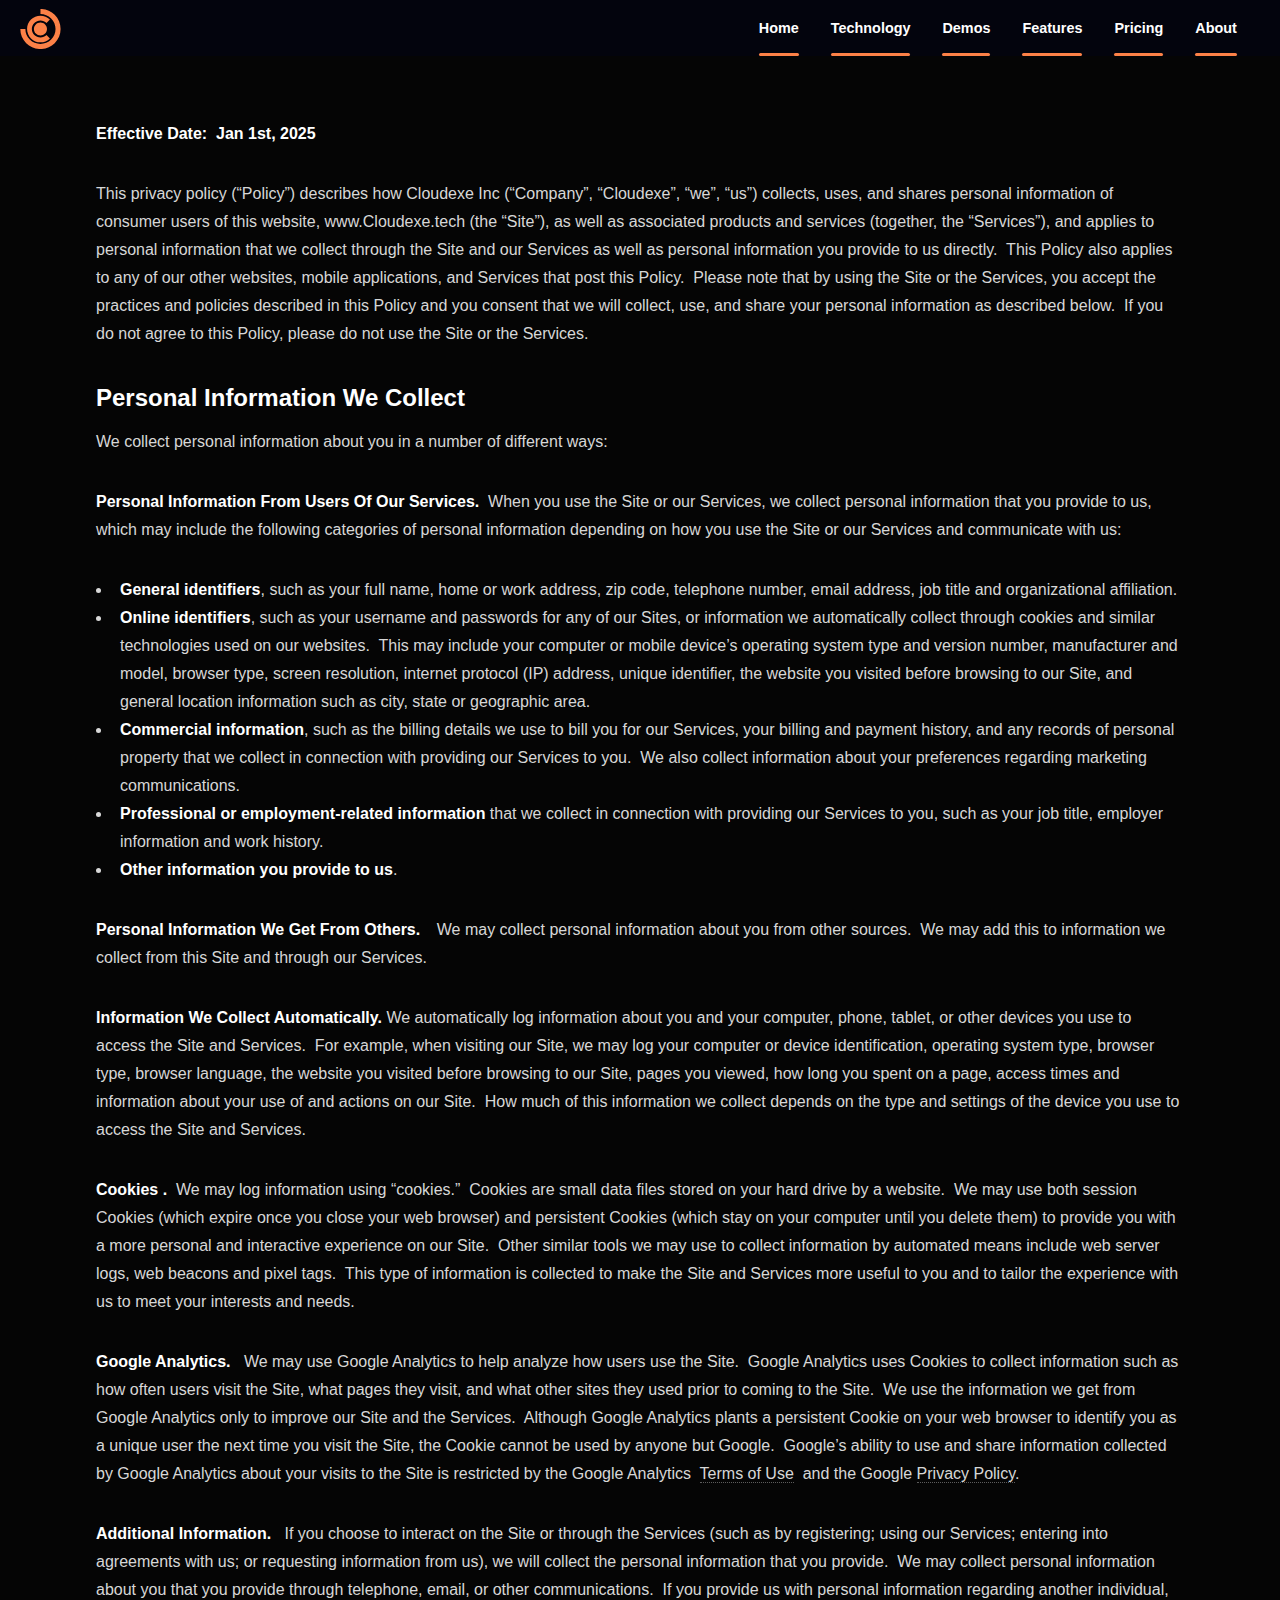
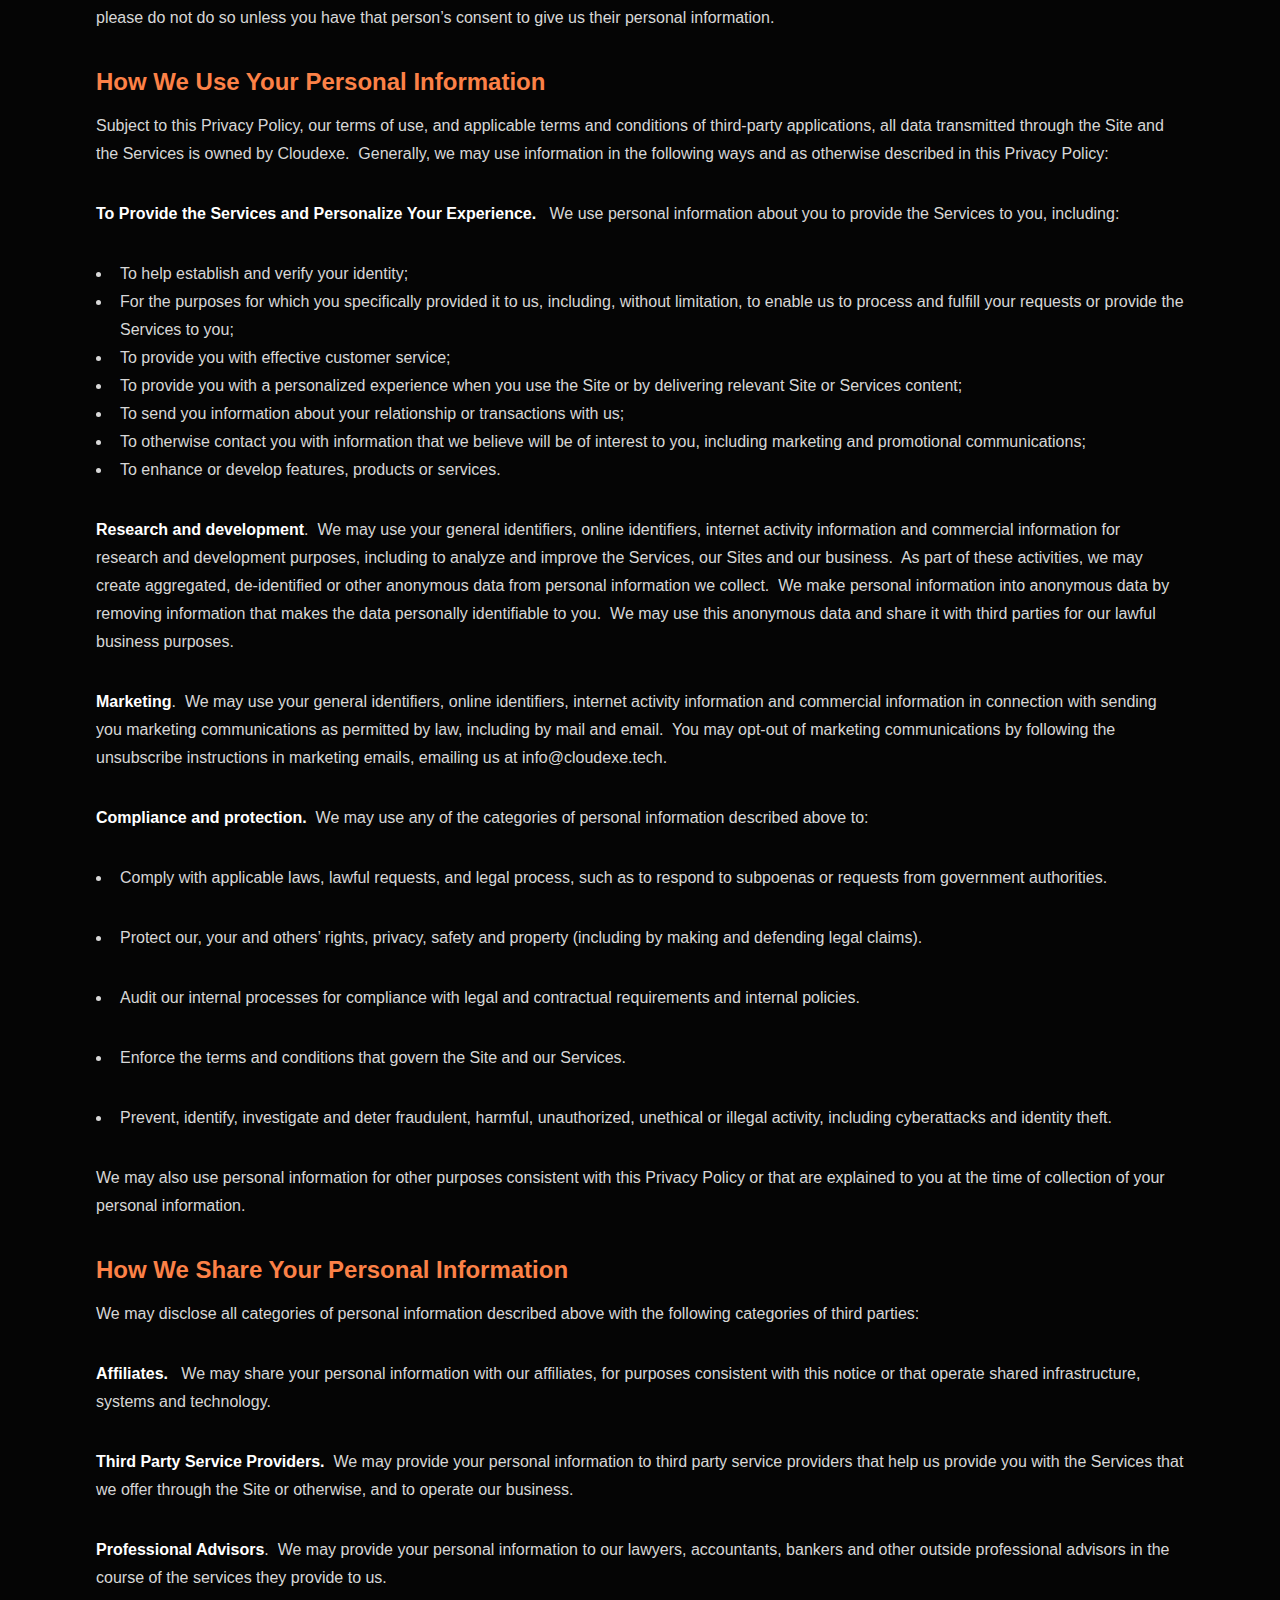
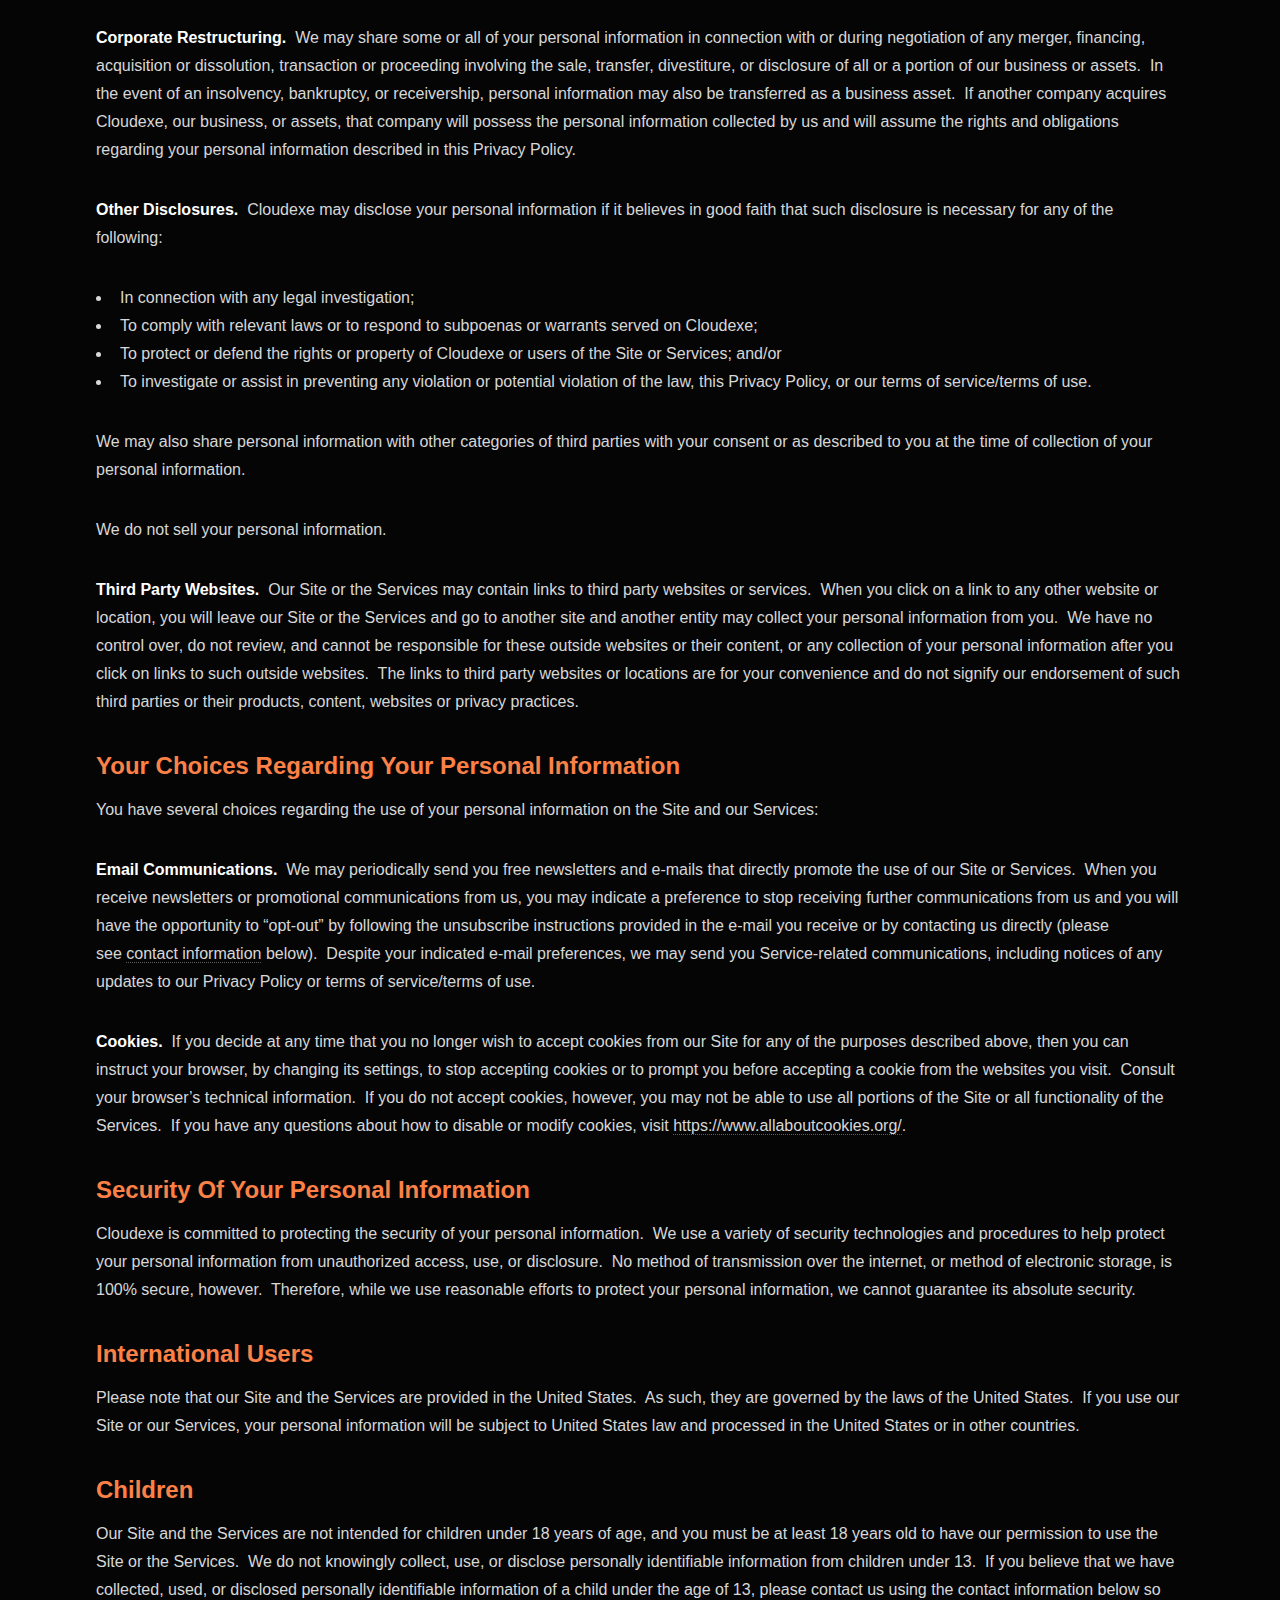
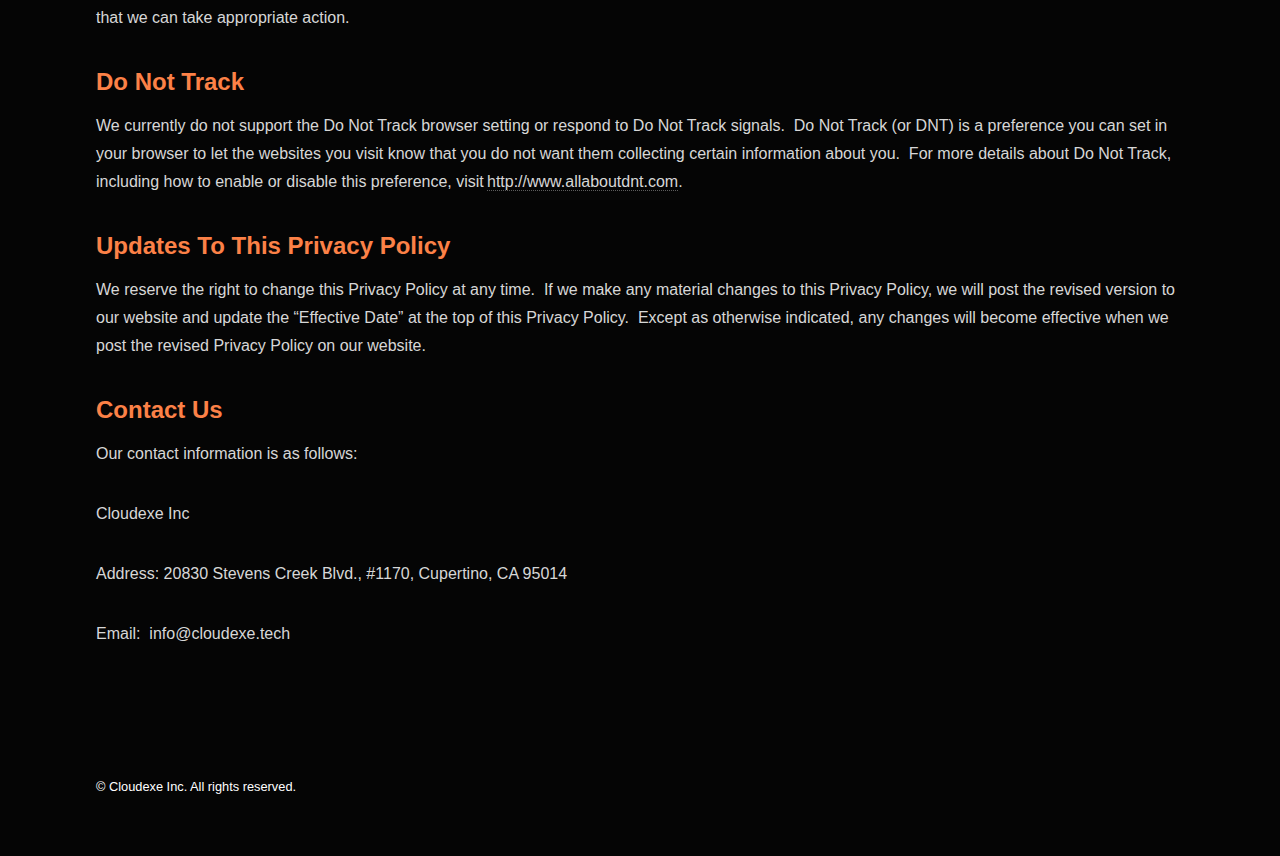
<file: privacy.html>
<!DOCTYPE HTML>
<html>
	<head>
		<title>Cloudexe Privacy Policy</title>
		<link rel="icon" type="image/x-icon" href="/images/logo.ico">
		<meta charset="utf-8" />
		<meta name="viewport" content="width=device-width, initial-scale=1, user-scalable=no" />
		<link rel="stylesheet" href="assets/css/main.css" />
		<noscript><link rel="stylesheet" href="assets/css/noscript.css" /></noscript>
		<link rel="stylesheet" href="https://fonts.googleapis.com/css?family=Roboto">
	</head>
	<body class="is-preload">

		<!-- Sidebar -->
			<section id="sidebar">
				<div class="innerleft" style="width:10%">
					<img class="image left" src="images/Orange_Wordmark.svg" style="height: 40px;margin-top:5px;margin-left:20px" />
				</div>
				<div class="inner" style="width:90%">
					<nav>
						<ul>
							<li><a href="/#intro">Home</a></li>
							<li><a href="/#technology">Technology</a></li>
							<li><a href="/gallery.html">Demos</a></li>
							<li><a href="/#features">Features</a></li>
							<li><a href="/#pricing">Pricing</a></li>
							<li><a href="/#about">About</a></li>
						</ul>
					</nav>
				</div>
			</section>

		<!-- Wrapper -->
			<div id="wrapper">
				<section class="wrapper style1-alt fade-up">
					<div class="inner">
						<p><strong>Effective Date:&nbsp; Jan 1st, 2025</strong></p>
						<p>This privacy policy (“Policy”) describes how Cloudexe Inc (“Company”, “Cloudexe”, “we”, “us”)
						   collects, uses, and shares personal information of consumer users of this website,
						   www.Cloudexe.tech (the “Site”), as well as associated products and services
						   (together, the “Services”), and applies to personal information that we collect
						   through the Site and our Services as well as personal information you provide to us
						   directly.&nbsp; This Policy also applies to any of our other websites, mobile applications,
						   and Services that post this Policy.&nbsp; Please note that by using the Site or the Services,
						   you accept the practices and policies described in this Policy and you consent that we will collect,
						   use, and share your personal information as described below.&nbsp; If you do not
						   agree to this Policy, please do not use the Site or the Services.
						</p>
						<h3><strong>Personal Information We Collect</strong></h3>
						<p>We collect personal information about you in a number of different ways:</p>
						<p><strong>Personal Information From Users Of Our Services.&nbsp;</strong>
						   When you use the Site or our Services, we collect personal information that you provide to us,
						   which may include the following categories of personal information depending on how you use the
						   Site or our Services and communicate with us:
						</p>
						<ul>
						   <li>
							  <strong>General identifiers</strong>,
							  such as your full name, home or work address, zip code, telephone number, email address, job title
							  and organizational affiliation.
						   </li>
						   <li>
							  <strong>Online identifiers</strong>,
							  such as your username and passwords for any of our Sites, or information we automatically collect
							  through cookies and similar technologies used on our websites.&nbsp; This may include your
							  computer or mobile device’s operating system type and version number, manufacturer and model,
							  browser type, screen resolution, internet protocol (IP) address, unique identifier,
							  the website you visited before browsing to our Site, and general location information such as city,
							  state or geographic area.
						   </li>
						   <li>
							  <strong>Commercial information</strong>,
							  such as the billing details we use to bill you for our Services, your billing and payment history,
							  and any records of personal property that we collect in connection with providing our Services
							  to you.&nbsp; We also collect information about your preferences regarding marketing communications.
						   </li>
						   <li>
							  <strong>Professional or employment-related information</strong>&nbsp;that we collect in connection
							  with providing our Services to you, such as your job title, employer information and work history.
						   </li>
						   <li>
							  <strong>Other information you provide to us</strong>.
						   </li>
						</ul>
						<p>
						   <strong>Personal Information We Get From Others.</strong>
						   <strong> &nbsp;</strong>
						   We may collect personal information about you from other sources.&nbsp; We may add this to information
						   we collect from this Site and through our Services.
						</p>
						<p>
						   <strong>Information We Collect Automatically.</strong>
						   We automatically log information about you and your computer, phone, tablet, or other devices you use
						   to access the Site and Services.&nbsp; For example, when visiting our Site, we may log your computer
						   or device identification, operating system type, browser type, browser language, the website you
						   visited before browsing to our Site, pages you viewed, how long you spent on a page, access times
						   and information about your use of and actions on our Site.&nbsp; How much of this information we
						   collect depends on the type and settings of the device you use to access the Site and Services.
						</p>
						<p>
						   <strong>Cookies</strong>
						   <strong>.</strong>&nbsp;
						   We may log information using “cookies.”&nbsp; Cookies are small data files stored on your hard
						   drive by a website.&nbsp; We may use both session Cookies (which expire once you close your
						   web browser) and persistent Cookies (which stay on your computer until you delete them)
						   to provide you with a more personal and interactive experience on our Site.&nbsp;
						   Other similar tools we may use to collect information by automated means include web server logs,
						   web beacons and pixel tags.&nbsp; This type of information is collected to make the Site and
						   Services more useful to you and to tailor the experience with us to meet your interests and needs.
						</p>
						<p>
						   <strong>Google Analytics.&nbsp;&nbsp;</strong>
						   We may use Google Analytics to help analyze how users use the Site.&nbsp; Google Analytics uses
						   Cookies to collect information such as how often users visit the Site, what pages they visit,
						   and what other sites they used prior to coming to the Site.&nbsp; We use the information we get
						   from Google Analytics only to improve our Site and the Services.&nbsp; Although Google Analytics
						   plants a persistent Cookie on your web browser to identify you as a unique user the next time you
						   visit the Site, the Cookie cannot be used by anyone but Google.&nbsp; Google’s ability to use and
						   share information collected by Google Analytics about your visits to the Site is restricted by
						   the Google Analytics&nbsp;
						   <a href="https://marketingplatform.google.com/about/analytics/terms/us/" target="_blank" rel="noreferrer noopener">Terms of Use</a>&nbsp;
						   and the Google&nbsp;<a href="https://policies.google.com/privacy?hl=en-US" target="_blank" rel="noreferrer noopener">Privacy Policy</a>.
						</p>
						<p>
						   <strong>Additional Information.&nbsp;&nbsp;</strong>
						   If you choose to interact on the Site or through the Services (such as by registering; using our Services;
						   entering into agreements with us; or requesting information from us), we will collect the personal information
						   that you provide.&nbsp; We may collect personal information about you that you provide through telephone,
						   email, or other communications.&nbsp; If you provide us with personal information regarding another individual,
						   please do not do so unless you have that person’s consent to give us their personal information.
						</p>
						<h3>How We Use Your Personal Information</h3>
						<p>Subject to this Privacy Policy, our terms of use, and applicable terms and conditions of
						   third-party applications, all data transmitted through the Site and the Services is owned
						   by Cloudexe.&nbsp; Generally, we may use information in the following ways and as otherwise
						   described in this Privacy Policy:
						</p>
						<p><strong>To Provide the Services and Personalize Your Experience.&nbsp;&nbsp;</strong>
						   We use personal information about you to provide the Services to you, including:
						</p>
						<ul>
						   <li>
							  To help establish and verify your identity;
						   </li>
						   <li>
							  For the purposes for which you specifically provided it to us, including, without limitation,
							  to enable us to process and fulfill your requests or provide the Services to you;
						   </li>
						   <li>
							  To provide you with effective customer service;
						   </li>
						   <li>
							  To provide you with a personalized experience when you use the Site or by delivering relevant
							  Site or Services content;
						   </li>
						   <li>
							  To send you information about your relationship or transactions with us;
						   </li>
						   <li>
							  To otherwise contact you with information that we believe will be of interest to you,
							  including marketing and promotional communications;
						   </li>
						   <li>
							  To enhance or develop features, products or services.
						   </li>
						</ul>
						<p>
						   <strong>Research and development</strong>.&nbsp;
						   We may use your general identifiers, online identifiers, internet activity information and
						   commercial information for research and development purposes, including to analyze and improve
						   the Services, our Sites and our business.&nbsp; As part of these activities, we may create
						   aggregated, de-identified or other anonymous data from personal information we collect.&nbsp;
						   We make personal information into anonymous data by removing information that makes
						   the data personally identifiable to you.&nbsp; We may use this anonymous data and share
						   it with third parties for our lawful business purposes.
						</p>
						<p>
						   <strong>Marketing</strong>.&nbsp;
						   We may use your general identifiers, online identifiers, internet activity information
						   and commercial information in connection with sending you marketing communications as permitted
						   by law, including by mail and email.&nbsp; You may opt-out of marketing communications
						   by following the unsubscribe instructions in marketing emails, emailing us at info@cloudexe.tech.
						</p>
						<p>
						   <strong>Compliance and protection.</strong>&nbsp; We may use any of the categories of personal
						   information described above to:
						</p>
						<ul>
						   <li>
							  Comply with applicable laws, lawful requests, and legal process, such as to respond
							  to subpoenas or requests from government authorities.
						   </li>
						</ul>
						<ul>
						   <li>
							  Protect our, your and others’ rights, privacy, safety and property (including by making
							  and defending legal claims).
						   </li>
						</ul>
						<ul>
						   <li>Audit our internal processes for compliance with legal and contractual requirements
							  and internal policies.
						   </li>
						</ul>
						<ul>
						   <li>Enforce the terms and conditions that govern the Site and our Services.</li>
						</ul>
						<ul>
						   <li>Prevent, identify, investigate and deter fraudulent, harmful, unauthorized, unethical or illegal activity, including cyberattacks and identity theft.</li>
						</ul>
						<p>
						   We may also use personal information for other purposes consistent with this Privacy Policy or that are
						   explained to you at the time of collection of your personal information.
						</p>
						<h3>How We Share Your Personal Information</h3>
						<p>
						   We may disclose all categories of personal information described above with the following categories of third parties:
						</p>
						<p>
						   <strong>Affiliates.&nbsp;&nbsp;</strong>
						   We may share your personal information with our affiliates, for purposes consistent with this notice or that operate shared infrastructure, systems and technology.
						</p>
						<p><strong>Third Party Service Providers.&nbsp;&nbsp;</strong>We may provide your personal information to third party service providers that help us provide you with the Services that we offer through the Site or otherwise, and to operate our business.</p>
						<p><strong>Professional Advisors</strong>.&nbsp; We may provide your personal information to our lawyers, accountants, bankers and other outside professional advisors in the course of the services they provide to us.</p>
						<p><strong>Corporate Restructuring.&nbsp;</strong>&nbsp;We may share some or all of your personal information in connection with or during negotiation of any merger, financing, acquisition or dissolution, transaction or proceeding involving the sale, transfer, divestiture, or disclosure of all or a portion of our business or assets.&nbsp; In the event of an insolvency, bankruptcy, or receivership, personal information may also be transferred as a business asset.&nbsp; If another company acquires Cloudexe, our business, or assets, that company will possess the personal information collected by us and will assume the rights and obligations regarding your personal information described in this Privacy Policy.</p>
						<p><strong>Other Disclosures.</strong>&nbsp; Cloudexe may disclose your personal information if it believes in good faith that such disclosure is necessary for any of the following:</p>
						<ul class="wp-block-list">
						   <li>In connection with any legal investigation;</li>
						   <li>To comply with relevant laws or to respond to subpoenas or warrants served on Cloudexe;</li>
						   <li>To protect or defend the rights or property of Cloudexe or users of the Site or Services; and/or</li>
						   <li>To investigate or assist in preventing any violation or potential violation of the law, this Privacy Policy, or our terms of service/terms of use.</li>
						</ul>
						<p>We may also share personal information with other categories of third parties with your consent or as described to you at the time of collection of your personal information.</p>
						<p>We do not sell your personal information.</p>
						<p><strong>Third Party Websites.</strong>&nbsp; Our Site or the Services may contain links to third party websites or services.&nbsp; When you click on a link to any other website or location, you will leave our Site or the Services and go to another site and another entity may collect your personal information from you.&nbsp; We have no control over, do not review, and cannot be responsible for these outside websites or their content, or any collection of your personal information after you click on links to such outside websites.&nbsp; The links to third party websites or locations are for your convenience and do not signify our endorsement of such third parties or their products, content, websites or privacy practices.</p>
						<h3>Your Choices Regarding Your Personal Information</h3>
						<p>You have several choices regarding the use of your personal information on the Site and our Services:</p>
						<p><strong>Email Communications.&nbsp;&nbsp;</strong>We may periodically send you free newsletters and e-mails that directly promote the use of our Site or Services.&nbsp; When you receive newsletters or promotional communications from us, you may indicate a preference to stop receiving further communications from us and you will have the opportunity to “opt-out” by following the unsubscribe instructions provided in the e-mail you receive or by contacting us directly (please see&nbsp;<a href="https://www.Cloudexe.ai/privacy/#contact">contact information</a>&nbsp;below).&nbsp; Despite your indicated e-mail preferences, we may send you Service-related communications, including notices of any updates to our Privacy Policy or terms of service/terms of use.</p>
						<p><strong>Cookies.</strong>&nbsp; If you decide at any time that you no longer wish to accept cookies from our Site for any of the purposes described above, then you can instruct your browser, by changing its settings, to stop accepting cookies or to prompt you before accepting a cookie from the websites you visit.&nbsp; Consult your browser’s technical information.&nbsp; If you do not accept cookies, however, you may not be able to use all portions of the Site or all functionality of the Services.&nbsp; If you have any questions about how to disable or modify cookies, visit&nbsp;<a href="https://www.allaboutcookies.org/" target="_blank" rel="noreferrer noopener">https://www.allaboutcookies.org/</a>.</p>
						<h3>Security Of Your Personal Information</h3>
						<p>Cloudexe is committed to protecting the security of your personal information.&nbsp; We use a variety of security technologies and procedures to help protect your personal information from unauthorized access, use, or disclosure.&nbsp; No method of transmission over the internet, or method of electronic storage, is 100% secure, however.&nbsp; Therefore, while we use reasonable efforts to protect your personal information, we cannot guarantee its absolute security.</p>
						<h3>International Users</h3>
						<p>Please note that our Site and the Services are provided in the United States.&nbsp; As such, they are governed by the laws of the United States.&nbsp; If you use our Site or our Services, your personal information will be subject to United States law and processed in the United States or in other countries.</p>
						<h3>Children</h3>
						<p>Our Site and the Services are not intended for children under 18 years of age, and you must be at least 18 years old to have our permission to use the Site or the Services.&nbsp; We do not knowingly collect, use, or disclose personally identifiable information from children under 13.&nbsp; If you believe that we have collected, used, or disclosed personally identifiable information of a child under the age of 13, please contact us using the contact information below so that we can take appropriate action.</p>
						<h3>Do Not Track</h3>
						<p>We currently do not support the Do Not Track browser setting or respond to Do Not Track signals.&nbsp; Do Not Track (or DNT) is a preference you can set in your browser to let the websites you visit know that you do not want them collecting certain information about you.&nbsp; For more details about Do Not Track, including how to enable or disable this preference, visit <a href="http://www.allaboutdnt.com/" target="_blank" rel="noreferrer noopener">http://www.allaboutdnt.com</a>.</p>
						<h3>Updates To This Privacy Policy</h3>
						<p>We reserve the right to change this Privacy Policy at any time.&nbsp; If we make any material changes to this Privacy Policy, we will post the revised version to our website and update the “Effective Date” at the top of this Privacy Policy.&nbsp; Except as otherwise indicated, any changes will become effective when we post the revised Privacy Policy on our website.</p>
						<h3 id="contact">Contact Us</h3>
						<p>Our contact information is as follows:</p>
						<p>Cloudexe Inc</p>
						<p>Address: 20830 Stevens Creek Blvd., #1170, Cupertino, CA 95014</p>
						<p>Email:&nbsp; info@cloudexe.tech</p>
					 </div>
				</section>
			</div>

		<!-- Footer -->
			<footer id="footer" class="wrapper style1-alt">
				<div class="inner">
					<ul class="menu">
						<li>&copy; Cloudexe Inc. All rights reserved.</li>
					</ul>
				</div>
			</footer>

		<!-- Scripts -->
			<script src="assets/js/jquery.min.js"></script>
			<script src="assets/js/jquery.scrollex.min.js"></script>
			<script src="assets/js/jquery.scrolly.min.js"></script>
			<script src="assets/js/browser.min.js"></script>
			<script src="assets/js/breakpoints.min.js"></script>
			<script src="assets/js/util.js"></script>
			<script src="assets/js/main.js"></script>

	</body>
</html>
</file>
<file: assets/css/noscript.css>
/*
	Hyperspace by HTML5 UP
	html5up.net | @ajlkn
	Free for personal and commercial use under the CCA 3.0 license (html5up.net/license)
*/

/* Spotlights */

	.spotlights > section > .image:before {
		opacity: 0 !important;
	}

	.spotlights > section > .content > .inner {
		-moz-transform: none !important;
		-webkit-transform: none !important;
		-ms-transform: none !important;
		transform: none !important;
		opacity: 1 !important;
	}

/* Wrapper */

	.wrapper > .inner {
		opacity: 1 !important;
		-moz-transform: none !important;
		-webkit-transform: none !important;
		-ms-transform: none !important;
		transform: none !important;
	}

/* Sidebar */

	#sidebar > .inner {
		opacity: 1 !important;
	}

	#sidebar nav > ul > li {
		-moz-transform: none !important;
		-webkit-transform: none !important;
		-ms-transform: none !important;
		transform: none !important;
		opacity: 1 !important;
	}
</file>
<file: assets/css/main.css>
@import url(fontawesome-all.min.css);

/*
	Hyperspace by HTML5 UP
	html5up.net | @ajlkn
	Free for personal and commercial use under the CCA 3.0 license (html5up.net/license)
*/

html, body, div, span, applet, object,
iframe, h1, h2, h3, h4, h5, h6, p, blockquote,
pre, a, abbr, acronym, address, big, cite,
code, del, dfn, em, img, ins, kbd, q, s, samp,
small, strike, strong, sub, sup, tt, var, b,
u, i, center, dl, dt, dd, ol, ul, li, fieldset,
form, label, legend, table, caption, tbody,
tfoot, thead, tr, th, td, article, aside,
canvas, details, embed, figure, figcaption,
footer, header, hgroup, menu, nav, output, ruby,
section, summary, time, mark, audio, video {
	margin: 0;
	padding: 0;
	border: 0;
	font-size: 100%;
	font: inherit;
	vertical-align: baseline;}

	p.largefont {
		font-size: x-large;
	}

article, aside, details, figcaption, figure,
footer, header, hgroup, menu, nav, section {
	display: block;}

body {
	line-height: 1;
}

ol, ul {
	list-style: none;
}

blockquote, q {
	quotes: none;
}

	blockquote:before, blockquote:after, q:before, q:after {
		content: '';
		content: none;
	}

table {
	border-collapse: collapse;
	border-spacing: 0;
}

body {
	-webkit-text-size-adjust: none;
}

mark {
	background-color: transparent;
	color: inherit;
}

input::-moz-focus-inner {
	border: 0;
	padding: 0;
}

input, select, textarea {
	-moz-appearance: none;
	-webkit-appearance: none;
	-ms-appearance: none;
	appearance: none;
}

/* Basic */

	@-ms-viewport {
		width: device-width;
	}

	body {
		-ms-overflow-style: scrollbar;
	}

	@media screen and (max-width: 480px) {

		html, body {
			min-width: 320px;
		}

	}

	html {
		box-sizing: border-box;
	}

	*, *:before, *:after {
		box-sizing: inherit;
	}

	body {
		background: #312450;
	}

		body.is-preload *, body.is-preload *:before, body.is-preload *:after {
			-moz-animation: none !important;
			-webkit-animation: none !important;
			-ms-animation: none !important;
			animation: none !important;
			-moz-transition: none !important;
			-webkit-transition: none !important;
			-ms-transition: none !important;
			transition: none !important;
		}

/* Type */

	body, input, select, textarea {
		color: rgba(255, 255, 255, 0.85);
		font-family: 'Satoshi', Arial, Helvetica, sans-serif;
		font-size: 16.5pt;
		font-weight: normal;
		line-height: 1.75;
	}

		@media screen and (max-width: 5680px) {

			body, input, select, textarea {
				font-size: 13pt;
			}

		}

		@media screen and (max-width: 5680px) {

			body, input, select, textarea {
				font-size: 12pt;
			}

		}

		@media screen and (max-width: 360px) {

			body, input, select, textarea {
				font-size: 11pt;
			}

		}

	a {
		-moz-transition: color 0.2s ease, border-bottom-color 0.2s ease;
		-webkit-transition: color 0.2s ease, border-bottom-color 0.2s ease;
		-ms-transition: color 0.2s ease, border-bottom-color 0.2s ease;
		transition: color 0.2s ease, border-bottom-color 0.2s ease;
		border-bottom: dotted 1px rgba(255, 255, 255, 0.35);
		color: inherit;
		text-decoration: none;
	}

		a:hover {
			border-bottom-color: transparent;
			color: #ffffff;
		}

	strong, b {
		color: #ffffff;
		font-weight: bold;
	}

	em, i {
		font-style: italic;
	}

	p {
		margin: 0 0 2em 0;
	}

	h1, h2, h3, h4, h5, h6 {
		color: #fc8147;
		font-weight: bold;
		line-height: 1.5;
		margin: 0 0 0.5em 0;
		font-family: "Space Grotesk", sans-serif;
		font-optical-sizing: auto;
	}

		h1 a, h2 a, h3 a, h4 a, h5 a, h6 a {
			color: inherit;
			text-decoration: none;
		}

	h1 {
		font-size: 2.75em;
	}
		h1.centered {
			text-align: center;
			font-size: 2.75em;
		}

		h1.major {
			margin: 0 0 1.3em 0;
			position: relative;
			padding-bottom: 0.35em;
		}

			h1.major:after {
				background-image: -moz-linear-gradient(to right, #5e42a6, #b74e91);
				background-image: -webkit-linear-gradient(to right, #5e42a6, #b74e91);
				background-image: -ms-linear-gradient(to right, #5e42a6, #b74e91);
				background-image: linear-gradient(to right, #5e42a6, #b74e91);
				-moz-transition: max-width 0.2s ease;
				-webkit-transition: max-width 0.2s ease;
				-ms-transition: max-width 0.2s ease;
				transition: max-width 0.2s ease;
				border-radius: 0.2em;
				bottom: 0;
				content: '';
				height: 0.05em;
				position: absolute;
				right: 0;
				width: 100%;
			}

	h2 {
		font-size: 1.75em;
	}

	h3 {
		font-size: 1.5em;
	}
		h3.centered {
			text-align: center;
			color:#ffffffe0;
			font-size: 1.5em;
		}


	h4 {
		font-size: 1em;
	}

	h5 {
		font-size: 0.8em;
	}

	h6 {
		font-size: 0.6em;
	}

	@media screen and (max-width: 736px) {

		h1 {
			font-size: 2em;
		}

		h2 {
			font-size: 1.25em;
		}

		h3 {
			font-size: 1em;
		}

		h4 {
			font-size: 0.8em;
		}

		h5 {
			font-size: 0.6em;
		}

		h6 {
			font-size: 0.6em;
		}

	}

	sub {
		font-size: 0.8em;
		position: relative;
		top: 0.5em;
	}

	sup {
		font-size: 0.8em;
		position: relative;
		top: -0.5em;
	}

	blockquote {
		border-left: solid 4px rgba(255, 255, 255, 0.15);
		font-style: italic;
		margin: 0 0 2em 0;
		padding: 0.5em 0 0.5em 2em;
	}

	code {
		background: rgba(255, 255, 255, 0.05);
		border-radius: 0.25em;
		border: solid 1px rgba(255, 255, 255, 0.15);
		font-family: "Courier New", monospace;
		font-size: 0.9em;
		margin: 0 0.25em;
		padding: 0.25em 0.65em;
	}

	pre {
		-webkit-overflow-scrolling: touch;
		font-family: "Courier New", monospace;
		font-size: 0.9em;
		margin: 0 0 2em 0;
	}

		pre code {
			display: block;
			line-height: 1.75em;
			padding: 1em 1.5em;
			overflow-x: auto;
		}

	hr {
		border: 0;
		border-bottom: solid 1px rgba(255, 255, 255, 0.15);
		margin: 2em 0;
	}

		hr.major {
			margin: 3em 0;
		}

	.align-left {
		text-align: left;
	}

	.align-center {
		text-align: center;
	}

	.align-right {
		text-align: right;
	}

/* Row */

	.row {
		display: flex;
		flex-wrap: wrap;
		box-sizing: border-box;
		align-items: stretch;
	}

		.row > * {
			box-sizing: border-box;
		}

		.row.gtr-uniform > * > :last-child {
			margin-bottom: 0;
		}

		.row.aln-left {
			justify-content: flex-start;
		}

		.row.aln-center {
			justify-content: center;
		}

		.row.aln-right {
			justify-content: flex-end;
		}

		.row.aln-top {
			align-items: flex-start;
		}

		.row.aln-middle {
			align-items: center;
		}

		.row.aln-bottom {
			align-items: flex-end;
		}

		.row > .imp {
			order: -1;
		}

		.row > .col-1 {
			width: 8.33333%;
		}

		.row > .off-1 {
			margin-left: 8.33333%;
		}

		.row > .col-2 {
			width: 16.66667%;
		}

		.row > .off-2 {
			margin-left: 16.66667%;
		}

		.row > .col-3 {
			width: 25%;
		}

		.row > .off-3 {
			margin-left: 25%;
		}

		.row > .col-4 {
			width: 33.33333%;
		}

		.row > .off-4 {
			margin-left: 33.33333%;
		}

		.row > .col-5 {
			width: 41.66667%;
		}

		.row > .off-5 {
			margin-left: 41.66667%;
		}

		.row > .col-6 {
			width: 50%;
		}

		.row > .off-6 {
			margin-left: 50%;
		}

		.row > .col-7 {
			width: 58.33333%;
		}

		.row > .off-7 {
			margin-left: 58.33333%;
		}

		.row > .col-8 {
			width: 66.66667%;
		}

		.row > .off-8 {
			margin-left: 66.66667%;
		}

		.row > .col-9 {
			width: 75%;
		}

		.row > .off-9 {
			margin-left: 75%;
		}

		.row > .col-10 {
			width: 83.33333%;
		}

		.row > .off-10 {
			margin-left: 83.33333%;
		}

		.row > .col-11 {
			width: 91.66667%;
		}

		.row > .off-11 {
			margin-left: 91.66667%;
		}

		.row > .col-12 {
			width: 100%;
		}

		.row > .off-12 {
			margin-left: 100%;
		}

		.row.gtr-0 {
			margin-top: 0;
			margin-left: 0em;
		}

			.row.gtr-0 > * {
				padding: 0 0 0 0em;
			}

			.row.gtr-0.gtr-uniform {
				margin-top: 0em;
			}

				.row.gtr-0.gtr-uniform > * {
					padding-top: 0em;
				}

		.row.gtr-25 {
			margin-top: 0;
			margin-left: -0.375em;
		}

			.row.gtr-25 > * {
				padding: 0 0 0 0.375em;
			}

			.row.gtr-25.gtr-uniform {
				margin-top: -0.375em;
			}

				.row.gtr-25.gtr-uniform > * {
					padding-top: 0.375em;
				}

		.row.gtr-50 {
			margin-top: 0;
			margin-left: -0.75em;
		}

			.row.gtr-50 > * {
				padding: 0 0 0 0.75em;
			}

			.row.gtr-50.gtr-uniform {
				margin-top: -0.75em;
			}

				.row.gtr-50.gtr-uniform > * {
					padding-top: 0.75em;
				}

		.row {
			margin-top: 0;
			margin-left: -1.5em;
		}

			.row > * {
				padding: 0 0 0 1.5em;
			}

			.row.gtr-uniform {
				margin-top: -1.5em;
			}

				.row.gtr-uniform > * {
					padding-top: 1.5em;
				}

		.row.gtr-150 {
			margin-top: 0;
			margin-left: -2.25em;
		}

			.row.gtr-150 > * {
				padding: 0 0 0 2.25em;
			}

			.row.gtr-150.gtr-uniform {
				margin-top: -2.25em;
			}

				.row.gtr-150.gtr-uniform > * {
					padding-top: 2.25em;
				}

		.row.gtr-200 {
			margin-top: 0;
			margin-left: -3em;
		}

			.row.gtr-200 > * {
				padding: 0 0 0 3em;
			}

			.row.gtr-200.gtr-uniform {
				margin-top: -3em;
			}

				.row.gtr-200.gtr-uniform > * {
					padding-top: 3em;
				}

		@media screen and (max-width: 1680px) {

			.row {
				display: flex;
				flex-wrap: wrap;
				box-sizing: border-box;
				align-items: stretch;
			}

				.row > * {
					box-sizing: border-box;
				}

				.row.gtr-uniform > * > :last-child {
					margin-bottom: 0;
				}

				.row.aln-left {
					justify-content: flex-start;
				}

				.row.aln-center {
					justify-content: center;
				}

				.row.aln-right {
					justify-content: flex-end;
				}

				.row.aln-top {
					align-items: flex-start;
				}

				.row.aln-middle {
					align-items: center;
				}

				.row.aln-bottom {
					align-items: flex-end;
				}

				.row > .imp-xlarge {
					order: -1;
				}

				.row > .col-1-xlarge {
					width: 8.33333%;
				}

				.row > .off-1-xlarge {
					margin-left: 8.33333%;
				}

				.row > .col-2-xlarge {
					width: 16.66667%;
				}

				.row > .off-2-xlarge {
					margin-left: 16.66667%;
				}

				.row > .col-3-xlarge {
					width: 25%;
				}

				.row > .off-3-xlarge {
					margin-left: 25%;
				}

				.row > .col-4-xlarge {
					width: 33.33333%;
				}

				.row > .off-4-xlarge {
					margin-left: 33.33333%;
				}

				.row > .col-5-xlarge {
					width: 41.66667%;
				}

				.row > .off-5-xlarge {
					margin-left: 41.66667%;
				}

				.row > .col-6-xlarge {
					width: 50%;
				}

				.row > .off-6-xlarge {
					margin-left: 50%;
				}

				.row > .col-7-xlarge {
					width: 58.33333%;
				}

				.row > .off-7-xlarge {
					margin-left: 58.33333%;
				}

				.row > .col-8-xlarge {
					width: 66.66667%;
				}

				.row > .off-8-xlarge {
					margin-left: 66.66667%;
				}

				.row > .col-9-xlarge {
					width: 75%;
				}

				.row > .off-9-xlarge {
					margin-left: 75%;
				}

				.row > .col-10-xlarge {
					width: 83.33333%;
				}

				.row > .off-10-xlarge {
					margin-left: 83.33333%;
				}

				.row > .col-11-xlarge {
					width: 91.66667%;
				}

				.row > .off-11-xlarge {
					margin-left: 91.66667%;
				}

				.row > .col-12-xlarge {
					width: 100%;
				}

				.row > .off-12-xlarge {
					margin-left: 100%;
				}

				.row.gtr-0 {
					margin-top: 0;
					margin-left: 0em;
				}

					.row.gtr-0 > * {
						padding: 0 0 0 0em;
					}

					.row.gtr-0.gtr-uniform {
						margin-top: 0em;
					}

						.row.gtr-0.gtr-uniform > * {
							padding-top: 0em;
						}

				.row.gtr-25 {
					margin-top: 0;
					margin-left: -0.375em;
				}

					.row.gtr-25 > * {
						padding: 0 0 0 0.375em;
					}

					.row.gtr-25.gtr-uniform {
						margin-top: -0.375em;
					}

						.row.gtr-25.gtr-uniform > * {
							padding-top: 0.375em;
						}

				.row.gtr-50 {
					margin-top: 0;
					margin-left: -0.75em;
				}

					.row.gtr-50 > * {
						padding: 0 0 0 0.75em;
					}

					.row.gtr-50.gtr-uniform {
						margin-top: -0.75em;
					}

						.row.gtr-50.gtr-uniform > * {
							padding-top: 0.75em;
						}

				.row {
					margin-top: 0;
					margin-left: -1.5em;
				}

					.row > * {
						padding: 0 0 0 1.5em;
					}

					.row.gtr-uniform {
						margin-top: -1.5em;
					}

						.row.gtr-uniform > * {
							padding-top: 1.5em;
						}

				.row.gtr-150 {
					margin-top: 0;
					margin-left: -2.25em;
				}

					.row.gtr-150 > * {
						padding: 0 0 0 2.25em;
					}

					.row.gtr-150.gtr-uniform {
						margin-top: -2.25em;
					}

						.row.gtr-150.gtr-uniform > * {
							padding-top: 2.25em;
						}

				.row.gtr-200 {
					margin-top: 0;
					margin-left: -3em;
				}

					.row.gtr-200 > * {
						padding: 0 0 0 3em;
					}

					.row.gtr-200.gtr-uniform {
						margin-top: -3em;
					}

						.row.gtr-200.gtr-uniform > * {
							padding-top: 3em;
						}

		}

		@media screen and (max-width: 5680px) {

			.row {
				display: flex;
				flex-wrap: wrap;
				box-sizing: border-box;
				align-items: stretch;
			}

				.row > * {
					box-sizing: border-box;
				}

				.row.gtr-uniform > * > :last-child {
					margin-bottom: 0;
				}

				.row.aln-left {
					justify-content: flex-start;
				}

				.row.aln-center {
					justify-content: center;
				}

				.row.aln-right {
					justify-content: flex-end;
				}

				.row.aln-top {
					align-items: flex-start;
				}

				.row.aln-middle {
					align-items: center;
				}

				.row.aln-bottom {
					align-items: flex-end;
				}

				.row > .imp-large {
					order: -1;
				}

				.row > .col-1-large {
					width: 8.33333%;
				}

				.row > .off-1-large {
					margin-left: 8.33333%;
				}

				.row > .col-2-large {
					width: 16.66667%;
				}

				.row > .off-2-large {
					margin-left: 16.66667%;
				}

				.row > .col-3-large {
					width: 25%;
				}

				.row > .off-3-large {
					margin-left: 25%;
				}

				.row > .col-4-large {
					width: 33.33333%;
				}

				.row > .off-4-large {
					margin-left: 33.33333%;
				}

				.row > .col-5-large {
					width: 41.66667%;
				}

				.row > .off-5-large {
					margin-left: 41.66667%;
				}

				.row > .col-6-large {
					width: 50%;
				}

				.row > .off-6-large {
					margin-left: 50%;
				}

				.row > .col-7-large {
					width: 58.33333%;
				}

				.row > .off-7-large {
					margin-left: 58.33333%;
				}

				.row > .col-8-large {
					width: 66.66667%;
				}

				.row > .off-8-large {
					margin-left: 66.66667%;
				}

				.row > .col-9-large {
					width: 75%;
				}

				.row > .off-9-large {
					margin-left: 75%;
				}

				.row > .col-10-large {
					width: 83.33333%;
				}

				.row > .off-10-large {
					margin-left: 83.33333%;
				}

				.row > .col-11-large {
					width: 91.66667%;
				}

				.row > .off-11-large {
					margin-left: 91.66667%;
				}

				.row > .col-12-large {
					width: 100%;
				}

				.row > .off-12-large {
					margin-left: 100%;
				}

				.row.gtr-0 {
					margin-top: 0;
					margin-left: 0em;
				}

					.row.gtr-0 > * {
						padding: 0 0 0 0em;
					}

					.row.gtr-0.gtr-uniform {
						margin-top: 0em;
					}

						.row.gtr-0.gtr-uniform > * {
							padding-top: 0em;
						}

				.row.gtr-25 {
					margin-top: 0;
					margin-left: -0.375em;
				}

					.row.gtr-25 > * {
						padding: 0 0 0 0.375em;
					}

					.row.gtr-25.gtr-uniform {
						margin-top: -0.375em;
					}

						.row.gtr-25.gtr-uniform > * {
							padding-top: 0.375em;
						}

				.row.gtr-50 {
					margin-top: 0;
					margin-left: -0.75em;
				}

					.row.gtr-50 > * {
						padding: 0 0 0 0.75em;
					}

					.row.gtr-50.gtr-uniform {
						margin-top: -0.75em;
					}

						.row.gtr-50.gtr-uniform > * {
							padding-top: 0.75em;
						}

				.row {
					margin-top: 0;
					margin-left: -1.5em;
				}

					.row > * {
						padding: 0 0 0 1.5em;
					}

					.row.gtr-uniform {
						margin-top: -1.5em;
					}

						.row.gtr-uniform > * {
							padding-top: 1.5em;
						}

				.row.gtr-150 {
					margin-top: 0;
					margin-left: -2.25em;
				}

					.row.gtr-150 > * {
						padding: 0 0 0 2.25em;
					}

					.row.gtr-150.gtr-uniform {
						margin-top: -2.25em;
					}

						.row.gtr-150.gtr-uniform > * {
							padding-top: 2.25em;
						}

				.row.gtr-200 {
					margin-top: 0;
					margin-left: -3em;
				}

					.row.gtr-200 > * {
						padding: 0 0 0 3em;
					}

					.row.gtr-200.gtr-uniform {
						margin-top: -3em;
					}

						.row.gtr-200.gtr-uniform > * {
							padding-top: 3em;
						}

		}

		@media screen and (max-width: 980px) {

			.row {
				display: flex;
				flex-wrap: wrap;
				box-sizing: border-box;
				align-items: stretch;
			}

				.row > * {
					box-sizing: border-box;
				}

				.row.gtr-uniform > * > :last-child {
					margin-bottom: 0;
				}

				.row.aln-left {
					justify-content: flex-start;
				}

				.row.aln-center {
					justify-content: center;
				}

				.row.aln-right {
					justify-content: flex-end;
				}

				.row.aln-top {
					align-items: flex-start;
				}

				.row.aln-middle {
					align-items: center;
				}

				.row.aln-bottom {
					align-items: flex-end;
				}

				.row > .imp-medium {
					order: -1;
				}

				.row > .col-1-medium {
					width: 8.33333%;
				}

				.row > .off-1-medium {
					margin-left: 8.33333%;
				}

				.row > .col-2-medium {
					width: 16.66667%;
				}

				.row > .off-2-medium {
					margin-left: 16.66667%;
				}

				.row > .col-3-medium {
					width: 25%;
				}

				.row > .off-3-medium {
					margin-left: 25%;
				}

				.row > .col-4-medium {
					width: 33.33333%;
				}

				.row > .off-4-medium {
					margin-left: 33.33333%;
				}

				.row > .col-5-medium {
					width: 41.66667%;
				}

				.row > .off-5-medium {
					margin-left: 41.66667%;
				}

				.row > .col-6-medium {
					width: 50%;
				}

				.row > .off-6-medium {
					margin-left: 50%;
				}

				.row > .col-7-medium {
					width: 58.33333%;
				}

				.row > .off-7-medium {
					margin-left: 58.33333%;
				}

				.row > .col-8-medium {
					width: 66.66667%;
				}

				.row > .off-8-medium {
					margin-left: 66.66667%;
				}

				.row > .col-9-medium {
					width: 75%;
				}

				.row > .off-9-medium {
					margin-left: 75%;
				}

				.row > .col-10-medium {
					width: 83.33333%;
				}

				.row > .off-10-medium {
					margin-left: 83.33333%;
				}

				.row > .col-11-medium {
					width: 91.66667%;
				}

				.row > .off-11-medium {
					margin-left: 91.66667%;
				}

				.row > .col-12-medium {
					width: 100%;
				}

				.row > .off-12-medium {
					margin-left: 100%;
				}

				.row.gtr-0 {
					margin-top: 0;
					margin-left: 0em;
				}

					.row.gtr-0 > * {
						padding: 0 0 0 0em;
					}

					.row.gtr-0.gtr-uniform {
						margin-top: 0em;
					}

						.row.gtr-0.gtr-uniform > * {
							padding-top: 0em;
						}

				.row.gtr-25 {
					margin-top: 0;
					margin-left: -0.375em;
				}

					.row.gtr-25 > * {
						padding: 0 0 0 0.375em;
					}

					.row.gtr-25.gtr-uniform {
						margin-top: -0.375em;
					}

						.row.gtr-25.gtr-uniform > * {
							padding-top: 0.375em;
						}

				.row.gtr-50 {
					margin-top: 0;
					margin-left: -0.75em;
				}

					.row.gtr-50 > * {
						padding: 0 0 0 0.75em;
					}

					.row.gtr-50.gtr-uniform {
						margin-top: -0.75em;
					}

						.row.gtr-50.gtr-uniform > * {
							padding-top: 0.75em;
						}

				.row {
					margin-top: 0;
					margin-left: -1.5em;
				}

					.row > * {
						padding: 0 0 0 1.5em;
					}

					.row.gtr-uniform {
						margin-top: -1.5em;
					}

						.row.gtr-uniform > * {
							padding-top: 1.5em;
						}

				.row.gtr-150 {
					margin-top: 0;
					margin-left: -2.25em;
				}

					.row.gtr-150 > * {
						padding: 0 0 0 2.25em;
					}

					.row.gtr-150.gtr-uniform {
						margin-top: -2.25em;
					}

						.row.gtr-150.gtr-uniform > * {
							padding-top: 2.25em;
						}

				.row.gtr-200 {
					margin-top: 0;
					margin-left: -3em;
				}

					.row.gtr-200 > * {
						padding: 0 0 0 3em;
					}

					.row.gtr-200.gtr-uniform {
						margin-top: -3em;
					}

						.row.gtr-200.gtr-uniform > * {
							padding-top: 3em;
						}

		}

		@media screen and (max-width: 736px) {

			.row {
				display: flex;
				flex-wrap: wrap;
				box-sizing: border-box;
				align-items: stretch;
			}

				.row > * {
					box-sizing: border-box;
				}

				.row.gtr-uniform > * > :last-child {
					margin-bottom: 0;
				}

				.row.aln-left {
					justify-content: flex-start;
				}

				.row.aln-center {
					justify-content: center;
				}

				.row.aln-right {
					justify-content: flex-end;
				}

				.row.aln-top {
					align-items: flex-start;
				}

				.row.aln-middle {
					align-items: center;
				}

				.row.aln-bottom {
					align-items: flex-end;
				}

				.row > .imp-small {
					order: -1;
				}

				.row > .col-1-small {
					width: 8.33333%;
				}

				.row > .off-1-small {
					margin-left: 8.33333%;
				}

				.row > .col-2-small {
					width: 16.66667%;
				}

				.row > .off-2-small {
					margin-left: 16.66667%;
				}

				.row > .col-3-small {
					width: 25%;
				}

				.row > .off-3-small {
					margin-left: 25%;
				}

				.row > .col-4-small {
					width: 33.33333%;
				}

				.row > .off-4-small {
					margin-left: 33.33333%;
				}

				.row > .col-5-small {
					width: 41.66667%;
				}

				.row > .off-5-small {
					margin-left: 41.66667%;
				}

				.row > .col-6-small {
					width: 50%;
				}

				.row > .off-6-small {
					margin-left: 50%;
				}

				.row > .col-7-small {
					width: 58.33333%;
				}

				.row > .off-7-small {
					margin-left: 58.33333%;
				}

				.row > .col-8-small {
					width: 66.66667%;
				}

				.row > .off-8-small {
					margin-left: 66.66667%;
				}

				.row > .col-9-small {
					width: 75%;
				}

				.row > .off-9-small {
					margin-left: 75%;
				}

				.row > .col-10-small {
					width: 83.33333%;
				}

				.row > .off-10-small {
					margin-left: 83.33333%;
				}

				.row > .col-11-small {
					width: 91.66667%;
				}

				.row > .off-11-small {
					margin-left: 91.66667%;
				}

				.row > .col-12-small {
					width: 100%;
				}

				.row > .off-12-small {
					margin-left: 100%;
				}

				.row.gtr-0 {
					margin-top: 0;
					margin-left: 0em;
				}

					.row.gtr-0 > * {
						padding: 0 0 0 0em;
					}

					.row.gtr-0.gtr-uniform {
						margin-top: 0em;
					}

						.row.gtr-0.gtr-uniform > * {
							padding-top: 0em;
						}

				.row.gtr-25 {
					margin-top: 0;
					margin-left: -0.375em;
				}

					.row.gtr-25 > * {
						padding: 0 0 0 0.375em;
					}

					.row.gtr-25.gtr-uniform {
						margin-top: -0.375em;
					}

						.row.gtr-25.gtr-uniform > * {
							padding-top: 0.375em;
						}

				.row.gtr-50 {
					margin-top: 0;
					margin-left: -0.75em;
				}

					.row.gtr-50 > * {
						padding: 0 0 0 0.75em;
					}

					.row.gtr-50.gtr-uniform {
						margin-top: -0.75em;
					}

						.row.gtr-50.gtr-uniform > * {
							padding-top: 0.75em;
						}

				.row {
					margin-top: 0;
					margin-left: -1.5em;
				}

					.row > * {
						padding: 0 0 0 1.5em;
					}

					.row.gtr-uniform {
						margin-top: -1.5em;
					}

						.row.gtr-uniform > * {
							padding-top: 1.5em;
						}

				.row.gtr-150 {
					margin-top: 0;
					margin-left: -2.25em;
				}

					.row.gtr-150 > * {
						padding: 0 0 0 2.25em;
					}

					.row.gtr-150.gtr-uniform {
						margin-top: -2.25em;
					}

						.row.gtr-150.gtr-uniform > * {
							padding-top: 2.25em;
						}

				.row.gtr-200 {
					margin-top: 0;
					margin-left: -3em;
				}

					.row.gtr-200 > * {
						padding: 0 0 0 3em;
					}

					.row.gtr-200.gtr-uniform {
						margin-top: -3em;
					}

						.row.gtr-200.gtr-uniform > * {
							padding-top: 3em;
						}

		}

		@media screen and (max-width: 480px) {

			.row {
				display: flex;
				flex-wrap: wrap;
				box-sizing: border-box;
				align-items: stretch;
			}

				.row > * {
					box-sizing: border-box;
				}

				.row.gtr-uniform > * > :last-child {
					margin-bottom: 0;
				}

				.row.aln-left {
					justify-content: flex-start;
				}

				.row.aln-center {
					justify-content: center;
				}

				.row.aln-right {
					justify-content: flex-end;
				}

				.row.aln-top {
					align-items: flex-start;
				}

				.row.aln-middle {
					align-items: center;
				}

				.row.aln-bottom {
					align-items: flex-end;
				}

				.row > .imp-xsmall {
					order: -1;
				}

				.row > .col-1-xsmall {
					width: 8.33333%;
				}

				.row > .off-1-xsmall {
					margin-left: 8.33333%;
				}

				.row > .col-2-xsmall {
					width: 16.66667%;
				}

				.row > .off-2-xsmall {
					margin-left: 16.66667%;
				}

				.row > .col-3-xsmall {
					width: 25%;
				}

				.row > .off-3-xsmall {
					margin-left: 25%;
				}

				.row > .col-4-xsmall {
					width: 33.33333%;
				}

				.row > .off-4-xsmall {
					margin-left: 33.33333%;
				}

				.row > .col-5-xsmall {
					width: 41.66667%;
				}

				.row > .off-5-xsmall {
					margin-left: 41.66667%;
				}

				.row > .col-6-xsmall {
					width: 50%;
				}

				.row > .off-6-xsmall {
					margin-left: 50%;
				}

				.row > .col-7-xsmall {
					width: 58.33333%;
				}

				.row > .off-7-xsmall {
					margin-left: 58.33333%;
				}

				.row > .col-8-xsmall {
					width: 66.66667%;
				}

				.row > .off-8-xsmall {
					margin-left: 66.66667%;
				}

				.row > .col-9-xsmall {
					width: 75%;
				}

				.row > .off-9-xsmall {
					margin-left: 75%;
				}

				.row > .col-10-xsmall {
					width: 83.33333%;
				}

				.row > .off-10-xsmall {
					margin-left: 83.33333%;
				}

				.row > .col-11-xsmall {
					width: 91.66667%;
				}

				.row > .off-11-xsmall {
					margin-left: 91.66667%;
				}

				.row > .col-12-xsmall {
					width: 100%;
				}

				.row > .off-12-xsmall {
					margin-left: 100%;
				}

				.row.gtr-0 {
					margin-top: 0;
					margin-left: 0em;
				}

					.row.gtr-0 > * {
						padding: 0 0 0 0em;
					}

					.row.gtr-0.gtr-uniform {
						margin-top: 0em;
					}

						.row.gtr-0.gtr-uniform > * {
							padding-top: 0em;
						}

				.row.gtr-25 {
					margin-top: 0;
					margin-left: -0.375em;
				}

					.row.gtr-25 > * {
						padding: 0 0 0 0.375em;
					}

					.row.gtr-25.gtr-uniform {
						margin-top: -0.375em;
					}

						.row.gtr-25.gtr-uniform > * {
							padding-top: 0.375em;
						}

				.row.gtr-50 {
					margin-top: 0;
					margin-left: -0.75em;
				}

					.row.gtr-50 > * {
						padding: 0 0 0 0.75em;
					}

					.row.gtr-50.gtr-uniform {
						margin-top: -0.75em;
					}

						.row.gtr-50.gtr-uniform > * {
							padding-top: 0.75em;
						}

				.row {
					margin-top: 0;
					margin-left: -1.5em;
				}

					.row > * {
						padding: 0 0 0 1.5em;
					}

					.row.gtr-uniform {
						margin-top: -1.5em;
					}

						.row.gtr-uniform > * {
							padding-top: 1.5em;
						}

				.row.gtr-150 {
					margin-top: 0;
					margin-left: -2.25em;
				}

					.row.gtr-150 > * {
						padding: 0 0 0 2.25em;
					}

					.row.gtr-150.gtr-uniform {
						margin-top: -2.25em;
					}

						.row.gtr-150.gtr-uniform > * {
							padding-top: 2.25em;
						}

				.row.gtr-200 {
					margin-top: 0;
					margin-left: -3em;
				}

					.row.gtr-200 > * {
						padding: 0 0 0 3em;
					}

					.row.gtr-200.gtr-uniform {
						margin-top: -3em;
					}

						.row.gtr-200.gtr-uniform > * {
							padding-top: 3em;
						}

		}

/* Box */

	.box {
		border-radius: 0.25em;
		border: solid 1px rgba(255, 255, 255, 0.15);
		margin-bottom: 2em;
		padding: 1.5em;
	}

		.box > :last-child,
		.box > :last-child > :last-child,
		.box > :last-child > :last-child > :last-child {
			margin-bottom: 0;
		}

		.box.alt {
			border: 0;
			border-radius: 0;
			padding: 0;
		}

/* Button */

	input[type="submit"],
	input[type="reset"],
	input[type="button"],
	button,
	.button {
		-moz-appearance: none;
		-webkit-appearance: none;
		-ms-appearance: none;
		appearance: none;
		-moz-transition: border-color 0.2s ease;
		-webkit-transition: border-color 0.2s ease;
		-ms-transition: border-color 0.2s ease;
		transition: border-color 0.2s ease;
		background-color:#fc8147;
		border: solid 1px !important;
		border-color: rgba(255, 255, 255, 0.15) !important;
		border-radius: 3em;
		color: #ffffff !important;
		cursor: pointer;
		display: inline-block;
		font-size: 0.8em;
		font-weight: bold;
		height: calc(3.75em + 2px);
		line-height: 3.75em;
		outline: 0;
		padding: 0 3.75em;
		position: relative;
		text-align: center;
		text-decoration: none;
		white-space: nowrap;
	}

		input[type="submit"]:after,
		input[type="reset"]:after,
		input[type="button"]:after,
		button:after,
		.button:after {
			-moz-transform: scale(0.25);
			-webkit-transform: scale(0.25);
			-ms-transform: scale(0.25);
			transform: scale(0.25);
			pointer-events: none;
			-moz-transition: opacity 0.2s ease, -moz-transform 0.2s ease;
			-webkit-transition: opacity 0.2s ease, -webkit-transform 0.2s ease;
			-ms-transition: opacity 0.2s ease, -ms-transform 0.2s ease;
			transition: opacity 0.2s ease, transform 0.2s ease;
			background: #ffffff;
			border-radius: 3em;
			content: '';
			height: 100%;
			left: 0;
			opacity: 0;
			position: absolute;
			top: 0;
			width: 100%;
		}

		input[type="submit"].icon:before,
		input[type="reset"].icon:before,
		input[type="button"].icon:before,
		button.icon:before,
		.button.icon:before {
			margin-right: 0.75em;
		}

		input[type="submit"].fit,
		input[type="reset"].fit,
		input[type="button"].fit,
		button.fit,
		.button.fit {
			width: 100%;
		}

		input[type="submit"].small,
		input[type="reset"].small,
		input[type="button"].small,
		button.small,
		.button.small {
			font-size: 0.4em;
		}

		input[type="submit"].large,
		input[type="reset"].large,
		input[type="button"].large,
		button.large,
		.button.large {
			font-size: 0.8em;
		}
		.button.centered {
			position: relative;
			/*width: 42%;
			margin-left: 30%;*/
		}


		input[type="submit"].primary,
		input[type="reset"].primary,
		input[type="button"].primary,
		button.primary,
		.button.primary {
			background-color: #ffffff;
			color: #312450 !important;
		}

			input[type="submit"].primary:after,
			input[type="reset"].primary:after,
			input[type="button"].primary:after,
			button.primary:after,
			.button.primary:after {
				display: none;
			}

		input[type="submit"].disabled, input[type="submit"]:disabled,
		input[type="reset"].disabled,
		input[type="reset"]:disabled,
		input[type="button"].disabled,
		input[type="button"]:disabled,
		button.disabled,
		button:disabled,
		.button.disabled,
		.button:disabled {
			cursor: default;
			opacity: 0.5;
			pointer-events: none;
		}

		input[type="submit"]:hover,
		input[type="reset"]:hover,
		input[type="button"]:hover,
		button:hover,
		.button:hover {
			border-color: rgba(255, 255, 255, 0.55) !important;
		}

			input[type="submit"]:hover:after,
			input[type="reset"]:hover:after,
			input[type="button"]:hover:after,
			button:hover:after,
			.button:hover:after {
				opacity: 0.05;
				-moz-transform: scale(1);
				-webkit-transform: scale(1);
				-ms-transform: scale(1);
				transform: scale(1);
			}

			input[type="submit"]:hover:active,
			input[type="reset"]:hover:active,
			input[type="button"]:hover:active,
			button:hover:active,
			.button:hover:active {
				border-color: #ffffff !important;
			}

				input[type="submit"]:hover:active:after,
				input[type="reset"]:hover:active:after,
				input[type="button"]:hover:active:after,
				button:hover:active:after,
				.button:hover:active:after {
					opacity: 0.1;
				}


	.mak {
		display: -moz-flex;
		display: -webkit-flex;
		display: -ms-flex;
		display: flex;
		-moz-flex-wrap: wrap;
		-webkit-flex-wrap: wrap;
		-ms-flex-wrap: wrap;
		flex-wrap: wrap;
		border-radius: 0.25em;
		border: solid 1px rgba(255, 255, 255, 0.15);
		background: rgba(255, 255, 255, 0.05);
		margin: 0 0 2em 0;
	}

		.mak section {
			padding: 3.5em 3em 1em 7em ;
			width: 50%;
			border-top: solid 1px rgba(255, 255, 255, 0.15);
			position: relative;
		}

			.mak section:nth-child(-n + 2) {
				border-top-width: 0;
			}

			.mak section:nth-child(2n) {
				border-left: solid 1px rgba(255, 255, 255, 0.15);
			}

			.mak section .icon {
				-moz-transition: opacity 0.5s ease, -moz-transform 0.5s ease;
				-webkit-transition: opacity 0.5s ease, -webkit-transform 0.5s ease;
				-ms-transition: opacity 0.5s ease, -ms-transform 0.5s ease;
				transition: opacity 0.5s ease, transform 0.5s ease;
				-moz-transition-delay: 1s;
				-webkit-transition-delay: 1s;
				-ms-transition-delay: 1s;
				transition-delay: 1s;
				-moz-transform: scale(1);
				-webkit-transform: scale(1);
				-ms-transform: scale(1);
				transform: scale(1);
				position: absolute;
				left: 3em;
				top: 3em;
				opacity: 1;
			}

			.mak section:nth-child(1) .icon {
				-moz-transition-delay: 0.15s;
				-webkit-transition-delay: 0.15s;
				-ms-transition-delay: 0.15s;
				transition-delay: 0.15s;
			}

			.mak section:nth-child(2) .icon {
				-moz-transition-delay: 0.3s;
				-webkit-transition-delay: 0.3s;
				-ms-transition-delay: 0.3s;
				transition-delay: 0.3s;
			}


/* twopanemain */
	.twopanemain {
		display: -moz-flex;
		display: -webkit-flex;
		display: -ms-flex;
		display: flex;
		align-items: center;
		justify-content: center;
	}

		.twopanemain section {
			-moz-flex: 1;
			-webkit-flex: 1;
			-ms-flex: 1;
			flex: 1;
			margin: 10px;
		}

			.twopanemain section:first-child {
				margin-right: 0px;
			}

/* Features */

	.features {
		display: -moz-flex;
		display: -webkit-flex;
		display: -ms-flex;
		display: flex;
		-moz-flex-wrap: wrap;
		-webkit-flex-wrap: wrap;
		-ms-flex-wrap: wrap;
		flex-wrap: wrap;
		border-radius: 0.25em;
		border: solid 1px rgba(255, 255, 255, 0.15);
		background: rgba(255, 255, 255, 0.05);
		margin: 0 0 2em 0;
	}

		.features section {
			padding: 3.5em 3em 1em 7em ;
			width: 50%;
			border-top: solid 1px rgba(255, 255, 255, 0.15);
			position: relative;
		}

			.features section:nth-child(-n + 2) {
				border-top-width: 0;
			}

			.features section:nth-child(2n) {
				border-left: solid 1px rgba(255, 255, 255, 0.15);
			}

			.features section .icon {
				-moz-transition: opacity 0.5s ease, -moz-transform 0.5s ease;
				-webkit-transition: opacity 0.5s ease, -webkit-transform 0.5s ease;
				-ms-transition: opacity 0.5s ease, -ms-transform 0.5s ease;
				transition: opacity 0.5s ease, transform 0.5s ease;
				-moz-transition-delay: 1s;
				-webkit-transition-delay: 1s;
				-ms-transition-delay: 1s;
				transition-delay: 1s;
				-moz-transform: scale(1);
				-webkit-transform: scale(1);
				-ms-transform: scale(1);
				transform: scale(1);
				position: absolute;
				left: 3em;
				top: 3em;
				opacity: 1;
			}

			.features section:nth-child(1) .icon {
				-moz-transition-delay: 0.15s;
				-webkit-transition-delay: 0.15s;
				-ms-transition-delay: 0.15s;
				transition-delay: 0.15s;
			}

			.features section:nth-child(2) .icon {
				-moz-transition-delay: 0.3s;
				-webkit-transition-delay: 0.3s;
				-ms-transition-delay: 0.3s;
				transition-delay: 0.3s;
			}

			.features section:nth-child(3) .icon {
				-moz-transition-delay: 0.45s;
				-webkit-transition-delay: 0.45s;
				-ms-transition-delay: 0.45s;
				transition-delay: 0.45s;
			}

			.features section:nth-child(4) .icon {
				-moz-transition-delay: 0.6s;
				-webkit-transition-delay: 0.6s;
				-ms-transition-delay: 0.6s;
				transition-delay: 0.6s;
			}

			.features section:nth-child(5) .icon {
				-moz-transition-delay: 0.75s;
				-webkit-transition-delay: 0.75s;
				-ms-transition-delay: 0.75s;
				transition-delay: 0.75s;
			}

			.features section:nth-child(6) .icon {
				-moz-transition-delay: 0.9s;
				-webkit-transition-delay: 0.9s;
				-ms-transition-delay: 0.9s;
				transition-delay: 0.9s;
			}

			.features section:nth-child(7) .icon {
				-moz-transition-delay: 1.05s;
				-webkit-transition-delay: 1.05s;
				-ms-transition-delay: 1.05s;
				transition-delay: 1.05s;
			}

			.features section:nth-child(8) .icon {
				-moz-transition-delay: 1.2s;
				-webkit-transition-delay: 1.2s;
				-ms-transition-delay: 1.2s;
				transition-delay: 1.2s;
			}

			.features section:nth-child(9) .icon {
				-moz-transition-delay: 1.35s;
				-webkit-transition-delay: 1.35s;
				-ms-transition-delay: 1.35s;
				transition-delay: 1.35s;
			}

			.features section:nth-child(10) .icon {
				-moz-transition-delay: 1.5s;
				-webkit-transition-delay: 1.5s;
				-ms-transition-delay: 1.5s;
				transition-delay: 1.5s;
			}

			.features section:nth-child(11) .icon {
				-moz-transition-delay: 1.65s;
				-webkit-transition-delay: 1.65s;
				-ms-transition-delay: 1.65s;
				transition-delay: 1.65s;
			}

			.features section:nth-child(12) .icon {
				-moz-transition-delay: 1.8s;
				-webkit-transition-delay: 1.8s;
				-ms-transition-delay: 1.8s;
				transition-delay: 1.8s;
			}

			.features section:nth-child(13) .icon {
				-moz-transition-delay: 1.95s;
				-webkit-transition-delay: 1.95s;
				-ms-transition-delay: 1.95s;
				transition-delay: 1.95s;
			}

			.features section:nth-child(14) .icon {
				-moz-transition-delay: 2.1s;
				-webkit-transition-delay: 2.1s;
				-ms-transition-delay: 2.1s;
				transition-delay: 2.1s;
			}

			.features section:nth-child(15) .icon {
				-moz-transition-delay: 2.25s;
				-webkit-transition-delay: 2.25s;
				-ms-transition-delay: 2.25s;
				transition-delay: 2.25s;
			}

			.features section:nth-child(16) .icon {
				-moz-transition-delay: 2.4s;
				-webkit-transition-delay: 2.4s;
				-ms-transition-delay: 2.4s;
				transition-delay: 2.4s;
			}

			.features section:nth-child(17) .icon {
				-moz-transition-delay: 2.55s;
				-webkit-transition-delay: 2.55s;
				-ms-transition-delay: 2.55s;
				transition-delay: 2.55s;
			}

			.features section:nth-child(18) .icon {
				-moz-transition-delay: 2.7s;
				-webkit-transition-delay: 2.7s;
				-ms-transition-delay: 2.7s;
				transition-delay: 2.7s;
			}

			.features section:nth-child(19) .icon {
				-moz-transition-delay: 2.85s;
				-webkit-transition-delay: 2.85s;
				-ms-transition-delay: 2.85s;
				transition-delay: 2.85s;
			}

			.features section:nth-child(20) .icon {
				-moz-transition-delay: 3s;
				-webkit-transition-delay: 3s;
				-ms-transition-delay: 3s;
				transition-delay: 3s;
			}

		.features.inactive section .icon {
			-moz-transform: scale(0.5);
			-webkit-transform: scale(0.5);
			-ms-transform: scale(0.5);
			transform: scale(0.5);
			opacity: 0;
		}

		@media screen and (max-width: 980px) {

			.features {
				display: block;
			}

				.features section {
					border-top-width: 1px !important;
					border-left-width: 0 !important;
					width: 100%;
				}

					.features section:first-child {
						border-top-width: 0 !important;
					}

		}

		@media screen and (max-width: 736px) {

			.features section {
				padding: 2.5em 1.5em 0.1em 5.5em ;
			}

				.features section .icon {
					left: 1.5em;
					top: 2em;
				}

		}

		@media screen and (max-width: 480px) {

			.features section {
				padding: 2em 1.5em 0.1em 1.5em ;
			}

				.features section .icon {
					left: 0;
					position: relative;
					top: 0;
				}

		}

/* Form */

	form {
		margin: 0 0 2em 0;
	}

		form > :last-child {
			margin-bottom: 0;
		}

		form > .fields {
			display: -moz-flex;
			display: -webkit-flex;
			display: -ms-flex;
			display: flex;
			-moz-flex-wrap: wrap;
			-webkit-flex-wrap: wrap;
			-ms-flex-wrap: wrap;
			flex-wrap: wrap;
			width: calc(100% + 3em);
			margin: -1.5em 0 2em -1.5em;
		}

			form > .fields > .field {
				-moz-flex-grow: 0;
				-webkit-flex-grow: 0;
				-ms-flex-grow: 0;
				flex-grow: 0;
				-moz-flex-shrink: 0;
				-webkit-flex-shrink: 0;
				-ms-flex-shrink: 0;
				flex-shrink: 0;
				padding: 1.5em 0 0 1.5em;
				width: calc(100% - 1.5em);
			}

				form > .fields > .field.half {
					width: calc(50% - 0.75em);
				}

				form > .fields > .field.third {
					width: calc(100%/3 - 0.5em);
				}

				form > .fields > .field.quarter {
					width: calc(25% - 0.375em);
				}

		@media screen and (max-width: 480px) {

			form > .fields {
				width: calc(100% + 3em);
				margin: -1.5em 0 2em -1.5em;
			}

				form > .fields > .field {
					padding: 1.5em 0 0 1.5em;
					width: calc(100% - 1.5em);
				}

					form > .fields > .field.half {
						width: calc(100% - 1.5em);
					}

					form > .fields > .field.third {
						width: calc(100% - 1.5em);
					}

					form > .fields > .field.quarter {
						width: calc(100% - 1.5em);
					}

		}

	label {
		color: #ffffff;
		font-weight: bold;
		line-height: 1.5;
		margin: 0 0 0.7em 0;
		display: block;
		font-size: 1.1em;
	}

	input[type="text"],
	input[type="password"],
	input[type="email"],
	input[type="tel"],
	select,
	textarea {
		-moz-appearance: none;
		-webkit-appearance: none;
		-ms-appearance: none;
		appearance: none;
		background: rgba(255, 255, 255, 0.05);
		border-radius: 0.25em;
		border: none;
		border: solid 1px rgba(255, 255, 255, 0.15);
		color: inherit;
		display: block;
		outline: 0;
		padding: 0 1em;
		text-decoration: none;
		width: 100%;
	}

		input[type="text"]:invalid,
		input[type="password"]:invalid,
		input[type="email"]:invalid,
		input[type="tel"]:invalid,
		select:invalid,
		textarea:invalid {
			box-shadow: none;
		}

		input[type="text"]:focus,
		input[type="password"]:focus,
		input[type="email"]:focus,
		input[type="tel"]:focus,
		select:focus,
		textarea:focus {
			border-color: #ffffff;
			box-shadow: 0 0 0 1px #ffffff;
		}

	select {
		background-image: url("data:image/svg+xml;charset=utf8,%3Csvg xmlns='http://www.w3.org/2000/svg' width='40' height='40' preserveAspectRatio='none' viewBox='0 0 40 40'%3E%3Cpath d='M9.4,12.3l10.4,10.4l10.4-10.4c0.2-0.2,0.5-0.4,0.9-0.4c0.3,0,0.6,0.1,0.9,0.4l3.3,3.3c0.2,0.2,0.4,0.5,0.4,0.9 c0,0.4-0.1,0.6-0.4,0.9L20.7,31.9c-0.2,0.2-0.5,0.4-0.9,0.4c-0.3,0-0.6-0.1-0.9-0.4L4.3,17.3c-0.2-0.2-0.4-0.5-0.4-0.9 c0-0.4,0.1-0.6,0.4-0.9l3.3-3.3c0.2-0.2,0.5-0.4,0.9-0.4S9.1,12.1,9.4,12.3z' fill='rgba(255, 255, 255, 0.15)' /%3E%3C/svg%3E");
		background-size: 1.25rem;
		background-repeat: no-repeat;
		background-position: calc(100% - 1rem) center;
		height: 2.75em;
		padding-right: 2.75em;
		text-overflow: ellipsis;
	}

		select option {
			color: #ffffff;
			background: #312450;
		}

		select:focus::-ms-value {
			background-color: transparent;
		}

		select::-ms-expand {
			display: none;
		}

	input[type="text"],
	input[type="password"],
	input[type="email"],
	select {
		height: 2.75em;
	}

	textarea {
		padding: 0.75em 1em;
	}

		body.is-ie textarea {
			min-height: 10em;
		}

	input[type="checkbox"],
	input[type="radio"] {
		-moz-appearance: none;
		-webkit-appearance: none;
		-ms-appearance: none;
		appearance: none;
		display: block;
		float: left;
		margin-right: -2em;
		opacity: 0;
		width: 1em;
		z-index: -1;
	}

		input[type="checkbox"] + label,
		input[type="radio"] + label {
			text-decoration: none;
			color: rgba(255, 255, 255, 0.55);
			cursor: pointer;
			display: inline-block;
			font-size: 1em;
			font-weight: normal;
			padding-left: 2.4em;
			padding-right: 0.75em;
			position: relative;
		}

			input[type="checkbox"] + label:before,
			input[type="radio"] + label:before {
				-moz-osx-font-smoothing: grayscale;
				-webkit-font-smoothing: antialiased;
				display: inline-block;
				font-style: normal;
				font-variant: normal;
				text-rendering: auto;
				line-height: 1;
				text-transform: none !important;
				font-family: 'Font Awesome 5 Free';
				font-weight: 900;
			}

			input[type="checkbox"] + label:before,
			input[type="radio"] + label:before {
				background: rgba(255, 255, 255, 0.05);
				border-radius: 0.25em;
				border: solid 1px rgba(255, 255, 255, 0.15);
				content: '';
				display: inline-block;
				font-size: 0.8em;
				height: 2.0625em;
				left: 0;
				line-height: 2.0625em;
				position: absolute;
				text-align: center;
				top: 0;
				width: 2.0625em;
			}

		input[type="checkbox"]:checked + label:before,
		input[type="radio"]:checked + label:before {
			background: #ffffff;
			border-color: #ffffff;
			color: #b74e91;
			content: '\f00c';
		}

		input[type="checkbox"]:focus + label:before,
		input[type="radio"]:focus + label:before {
			border-color: #ffffff;
			box-shadow: 0 0 0 1px #ffffff;
		}

	input[type="checkbox"] + label:before {
		border-radius: 0.25em;
	}

	input[type="radio"] + label:before {
		border-radius: 100%;
	}

	::-webkit-input-placeholder {
		color: rgba(255, 255, 255, 0.35) !important;
		opacity: 1.0;
	}

	:-moz-placeholder {
		color: rgba(255, 255, 255, 0.35) !important;
		opacity: 1.0;
	}

	::-moz-placeholder {
		color: rgba(255, 255, 255, 0.35) !important;
		opacity: 1.0;
	}

	:-ms-input-placeholder {
		color: rgba(255, 255, 255, 0.35) !important;
		opacity: 1.0;
	}

/* Icon */

	.icon {
		text-decoration: none;
		border-bottom: none;
		position: relative;
	}

		.icon:before {
			-moz-osx-font-smoothing: grayscale;
			-webkit-font-smoothing: antialiased;
			display: inline-block;
			font-style: normal;
			font-variant: normal;
			text-rendering: auto;
			line-height: 1;
			text-transform: none !important;
			font-family: 'Font Awesome 5 Free';
			font-weight: 400;
		}

		.icon > .label {
			display: none;
		}

		.icon:before {
			line-height: inherit;
		}

		.icon.solid:before {
			font-weight: 900;
		}

		.icon.brands:before {
			font-family: 'Font Awesome 5 Brands';
		}

		.icon.major {
			width: 2.5em;
			height: 2.5em;
			display: block;
			background: #ffffff;
			border-radius: 100%;
			color: #312450;
			text-align: center;
			line-height: 2.5em;
			margin: 0 0 1.3em 0;
		}

			.icon.major:before {
				font-size: 1.25em;
			}

				.wrapper.style1 .icon.major:before {
					color: #5e42a6;
				}

				.wrapper.style1-alt .icon.major:before {
					color: #493382;
				}

				.wrapper.style2 .icon.major:before {
					color: #5052b5;
				}

				.wrapper.style2-alt .icon.major:before {
					color: #fc8147;
				}

				.wrapper.style3 .icon.major:before {
					color: #b74e91;
				}

				.wrapper.style3-alt .icon.major:before {
					color: #953d75;
				}

/* Image */

	.image {
		border-radius: 0.25em;
		border: 0;
		display: inline-block;
		position: relative;
	}

		.image img {
			border-radius: 0.25em;
			display: block;
		}

		.image.left, .image.right {
			max-width: 40%;
		}

			.image.left img, .image.right img {
				width: 100%;
			}

		.image.left {
			float: left;
			margin: 0 1.5em 1em 0;
			top: 0.25em;
		}

		.image.right {
			float: right;
			margin: 0 0 1em 1.5em;
			top: 0.25em;
		}

		.image.center {
			margin-left: auto;
			margin-right: auto;
		}

		.image.fit {
			display: block;
			margin: 0 0 2em 0;
			width: 100%;
		}

			.image.fit img {
				width: 100%;
			}

		.image.main {
			display: block;
			margin: 0 0 3em 0;
			width: 100%;
		}

			.image.main img {
				width: 100%;
			}

/* List */

	ol {
		list-style: decimal;
		margin: 0 0 2em 0;
		padding-left: 1.25em;
	}

		ol li {
			padding-left: 0.25em;
		}

	ul {
		list-style: disc;
		margin: 0 0 2em 0;
		padding-left: 1em;
	}
		ul.largefont {
			font-size: x-large;
		}

		ul li {
			padding-left: 0.5em;
		}

		ul.alt {
			list-style: none;
			padding-left: 0;
		}

			ul.alt li {
				border-top: solid 1px rgba(255, 255, 255, 0.15);
				padding: 0.5em 0;
			}

				ul.alt li:first-child {
					border-top: 0;
					padding-top: 0;
				}

	dl {
		margin: 0 0 2em 0;
	}

		dl dt {
			display: block;
			font-weight: bold;
			margin: 0 0 1em 0;
		}

		dl dd {
			margin-left: 2em;
		}

/* Actions */

	ul.actions {
		display: -moz-flex;
		display: -webkit-flex;
		display: -ms-flex;
		display: flex;
		cursor: default;
		list-style: none;
		margin-left: -1em;
		padding-left: 0;
	}

		ul.actions li {
			padding: 0 0 0 1em;
			vertical-align: middle;
		}

		ul.actions.special {
			-moz-justify-content: center;
			-webkit-justify-content: center;
			-ms-justify-content: center;
			justify-content: center;
			width: 100%;
			margin-left: 0;
		}

			ul.actions.special li:first-child {
				padding-left: 0;
			}

		ul.actions.stacked {
			-moz-flex-direction: column;
			-webkit-flex-direction: column;
			-ms-flex-direction: column;
			flex-direction: column;
			margin-left: 0;
		}

			ul.actions.stacked li {
				padding: 1.3em 0 0 0;
			}

				ul.actions.stacked li:first-child {
					padding-top: 0;
				}

		ul.actions.fit {
			width: calc(100% + 1em);
		}

			ul.actions.fit li {
				-moz-flex-grow: 1;
				-webkit-flex-grow: 1;
				-ms-flex-grow: 1;
				flex-grow: 1;
				-moz-flex-shrink: 1;
				-webkit-flex-shrink: 1;
				-ms-flex-shrink: 1;
				flex-shrink: 1;
				width: 100%;
			}

				ul.actions.fit li > * {
					width: 100%;
				}

			ul.actions.fit.stacked {
				width: 100%;
			}

		@media screen and (max-width: 480px) {

			ul.actions:not(.fixed) {
				-moz-flex-direction: column;
				-webkit-flex-direction: column;
				-ms-flex-direction: column;
				flex-direction: column;
				margin-left: 0;
				width: 100% !important;
			}

				ul.actions:not(.fixed) li {
					-moz-flex-grow: 1;
					-webkit-flex-grow: 1;
					-ms-flex-grow: 1;
					flex-grow: 1;
					-moz-flex-shrink: 1;
					-webkit-flex-shrink: 1;
					-ms-flex-shrink: 1;
					flex-shrink: 1;
					padding: 1em 0 0 0;
					text-align: center;
					width: 100%;
				}

					ul.actions:not(.fixed) li > * {
						width: 100%;
					}

					ul.actions:not(.fixed) li:first-child {
						padding-top: 0;
					}

					ul.actions:not(.fixed) li input[type="submit"],
					ul.actions:not(.fixed) li input[type="reset"],
					ul.actions:not(.fixed) li input[type="button"],
					ul.actions:not(.fixed) li button,
					ul.actions:not(.fixed) li .button {
						width: 100%;
					}

						ul.actions:not(.fixed) li input[type="submit"].icon:before,
						ul.actions:not(.fixed) li input[type="reset"].icon:before,
						ul.actions:not(.fixed) li input[type="button"].icon:before,
						ul.actions:not(.fixed) li button.icon:before,
						ul.actions:not(.fixed) li .button.icon:before {
							margin-left: -0.5rem;
						}

		}

/* Contact */

	ul.contact {
		list-style: none;
		padding: 0;
	}

		ul.contact > li {
			padding: 0;
			margin: 1.5em 0 0 0;
		}

			ul.contact > li:first-child {
				margin-top: 0;
			}

/* Icons */

	ul.icons {
		cursor: default;
		list-style: none;
		padding-left: 0;
	}

		ul.icons li {
			display: inline-block;
			padding: 0 0.75em 0 0;
		}

			ul.icons li:last-child {
				padding-right: 0;
			}

			ul.icons li > a, ul.icons li > span {
				border: 0;
			}

				ul.icons li > a .label, ul.icons li > span .label {
					display: none;
				}

/* Menu */

	ul.menu {
		list-style: none;
		padding: 0;
	}

		ul.menu > li {
			border-left: solid 1px rgba(255, 255, 255, 0.15);
			display: inline-block;
			line-height: 1;
			margin-left: 1.5em;
			padding: 0 0 0 1.5em;
		}

			ul.menu > li:first-child {
				border-left: 0;
				margin: 0;
				padding-left: 0;
			}

		@media screen and (max-width: 480px) {

			ul.menu > li {
				border-left: 0;
				display: block;
				line-height: inherit;
				margin: 0.5em 0 0 0;
				padding-left: 0;
			}

		}

/* Section/Article */

	section.special, article.special {
		text-align: center;
	}

	header p {
		color: rgba(255, 255, 255, 0.35);
		position: relative;
		margin: 0 0 1.5em 0;
	}

	header h2 + p {
		font-size: 1.25em;
		margin-top: -1em;
		line-height: 1.5em;
	}

	header h3 + p {
		font-size: 1.1em;
		margin-top: -0.8em;
		line-height: 1.5em;
	}

	header h4 + p,
	header h5 + p,
	header h6 + p {
		font-size: 0.9em;
		margin-top: -0.6em;
		line-height: 1.5em;
	}

/* Split */

	.split {
		display: -moz-flex;
		display: -webkit-flex;
		display: -ms-flex;
		display: flex;
	}

		.split > * {
			width: calc(50% - 2.5em);
		}

		.split > :nth-child(2n - 1) {
			padding-right: 2.5em;
			border-right: solid 1px rgba(255, 255, 255, 0.15);
		}

		.split > :nth-child(2n) {
			padding-left: 2.5em;
		}

		.split.style1 > :nth-child(2n - 1) {
			width: calc(66.66666% - 2.5em);
		}

		.split.style1 > :nth-child(2n) {
			width: calc(33.33333% - 2.5em);
		}

		@media screen and (max-width: 1680px) {

			.split > * {
				width: calc(50% - 2em);
			}

			.split > :nth-child(2n - 1) {
				padding-right: 2em;
			}

			.split > :nth-child(2n) {
				padding-left: 2em;
			}

			.split.style1 > :nth-child(2n - 1) {
				width: calc(66.66666% - 2em);
			}

			.split.style1 > :nth-child(2n) {
				width: calc(33.33333% - 2em);
			}

		}

		@media screen and (max-width: 980px) {

			.split {
				display: block;
			}

				.split > * {
					border-top: solid 1px rgba(255, 255, 255, 0.15);
					margin: 4em 0 0 0;
					padding: 4em 0 0 0;
					width: 100% !important;
				}

				.split > :nth-child(2n - 1) {
					border-right: 0;
					padding-right: 0;
				}

				.split > :nth-child(2n) {
					padding-left: 0;
				}

				.split > :first-child {
					border-top: 0;
					margin-top: 0;
					padding-top: 0;
				}

		}

		@media screen and (max-width: 736px) {

			.split > * {
				margin: 3em 0 0 0;
				padding: 3em 0 0 0;
			}

		}

/* Spotlights */

	.spotlights > section {
		display: -moz-flex;
		display: -webkit-flex;
		display: -ms-flex;
		display: flex;
		-moz-flex-direction: row;
		-webkit-flex-direction: row;
		-ms-flex-direction: row;
		flex-direction: row;
		min-height: 22.5em;
	}

		body.is-ie .spotlights > section {
			min-height: 0;
		}

		.spotlights > section > .image {
			background-position: center center;
			background-size: cover;
			border-radius: 0;
			display: block;
			position: relative;
			width: 25em;
		}

			.spotlights > section > .image img {
				border-radius: 0;
				display: block;
			}

			.spotlights > section > .image:before {
				-moz-transition: opacity 1s ease;
				-webkit-transition: opacity 1s ease;
				-ms-transition: opacity 1s ease;
				transition: opacity 1s ease;
				background: rgba(49, 36, 80, 0.9);
				content: '';
				display: block;
				height: 100%;
				left: 0;
				opacity: 0;
				position: absolute;
				top: 0;
				width: 100%;
			}

		.spotlights > section > .content {
			padding: 4em 5em 2em 5em ;
			display: -moz-flex;
			display: -webkit-flex;
			display: -ms-flex;
			display: flex;
			-moz-flex-direction: column;
			-webkit-flex-direction: column;
			-ms-flex-direction: column;
			flex-direction: column;
			-moz-justify-content: center;
			-webkit-justify-content: center;
			-ms-justify-content: center;
			justify-content: center;
			width: 50em;
			-ms-flex: 1;
		}

			.spotlights > section > .content > .inner {
				-moz-transform: translateX(0) translateY(0);
				-webkit-transform: translateX(0) translateY(0);
				-ms-transform: translateX(0) translateY(0);
				transform: translateX(0) translateY(0);
				-moz-transition: opacity 1s ease, -moz-transform 1s ease;
				-webkit-transition: opacity 1s ease, -webkit-transform 1s ease;
				-ms-transition: opacity 1s ease, -ms-transform 1s ease;
				transition: opacity 1s ease, transform 1s ease;
				opacity: 1;
			}

		.spotlights > section:nth-child(2) {
			background-color: rgba(0, 0, 0, 0.05);
		}

		.spotlights > section:nth-child(3) {
			background-color: rgba(0, 0, 0, 0.1);
		}

		.spotlights > section.inactive > .image:before,
		body.is-preload .spotlights > section > .image:before {
			opacity: 1;
		}

		.spotlights > section.inactive > .content > .inner,
		body.is-preload .spotlights > section > .content > .inner {
			-moz-transform: translateX(-1em);
			-webkit-transform: translateX(-1em);
			-ms-transform: translateX(-1em);
			transform: translateX(-1em);
			opacity: 0;
		}

		@media screen and (max-width: 1680px) {

			.spotlights > section > .content {
				padding: 4em 4em 2em 4em ;
			}

		}

		@media screen and (max-width: 980px) {

			.spotlights > section {
				display: block;
			}

				.spotlights > section > .image {
					width: 100%;
					height: 50vh;
				}

				.spotlights > section > .content {
					width: 100%;
				}

				.spotlights > section.inactive > .content > .inner,
				body.is-preload .spotlights > section > .content > .inner {
					-moz-transform: translateY(1em);
					-webkit-transform: translateY(1em);
					-ms-transform: translateY(1em);
					transform: translateY(1em);
				}

		}

		@media screen and (max-width: 736px) {

			.spotlights > section > .image {
				height: 50vh;
				min-height: 15em;
			}

			.spotlights > section > .content {
				padding: 3em 2em 1em 2em ;
			}

		}

/* Table */

	.table-wrapper {
		-webkit-overflow-scrolling: touch;
		overflow-x: auto;
	}

	table {
		margin: 0 0 2em 0;
		width: 100%;
	}

		table tbody tr {
			border: solid 1px rgba(255, 255, 255, 0.15);
			border-left: 0;
			border-right: 0;
		}

			table tbody tr:nth-child(2n + 1) {
				background-color: rgba(255, 255, 255, 0.05);
			}

		table td {
			padding: 0.75em 0.75em;
		}

		table th {
			color: #ffffff;
			font-size: 1em;
			font-weight: bold;
			padding: 0 0.75em 0.75em 0.75em;
			text-align: left;
		}

		table thead {
			border-bottom: solid 2px rgba(255, 255, 255, 0.15);
		}

		table tfoot {
			border-top: solid 2px rgba(255, 255, 255, 0.15);
		}

		table.alt {
			border-collapse: separate;
		}

			table.alt tbody tr td {
				border: solid 1px rgba(255, 255, 255, 0.15);
				border-left-width: 0;
				border-top-width: 0;
			}

				table.alt tbody tr td:first-child {
					border-left-width: 1px;
				}

			table.alt tbody tr:first-child td {
				border-top-width: 1px;
			}

			table.alt thead {
				border-bottom: 0;
			}

			table.alt tfoot {
				border-top: 0;
			}

/* Wrapper */

	.wrapper {
		position: relative;
	}

		.wrapper > .inner {
			padding: 5em 5em 3em 5em ;
			max-width: 100%;
			/*width: 75em;*/
		}

			@media screen and (max-width: 5680px) {

				.wrapper > .inner {
					padding: 4em 6em 2em 6em ;
				}

			}

			@media screen and (max-width: 5680px) {

				.wrapper > .inner {
					width: 100%;
				}

			}

			@media screen and (max-width: 736px) {

				.wrapper > .inner {
					padding: 3em 2em 1em 2em ;
				}

			}

		.wrapper.alt {
			background-color: #261c3e;
		}

		.wrapper.style1 {
			background-color: #151527;
		}

		.wrapper.style1-alt {
			background-color: #050505;
		}

		.wrapper.style2 {
			background-color: #151510;
		}

		.wrapper.style2-alt {
			background-color: #202020;
		}

		.wrapper.style3 {
			background-color: #191530;
		}

		.wrapper.style3-alt {
			background-color: #953d75;
		}

		.wrapper.fullscreen {
			display: -moz-flex;
			display: -webkit-flex;
			display: -ms-flex;
			display: flex;
			-moz-flex-direction: column;
			-webkit-flex-direction: column;
			-ms-flex-direction: column;
			flex-direction: column;
			-moz-justify-content: center;
			-webkit-justify-content: center;
			-ms-justify-content: center;
			justify-content: center;
			min-height: 100vh;
		}

			body.is-ie .wrapper.fullscreen {
				height: 100vh;
			}

			@media screen and (max-width: 5680px) {

				.wrapper.fullscreen {
					min-height: calc(100vh - 2.5em);
				}

					body.is-ie .wrapper.fullscreen {
						height: calc(100vh - 2.5em);
					}

			}

			@media screen and (max-width: 736px) {

				.wrapper.fullscreen {
					padding: 2em 0;
					min-height: 0;
				}

					body.is-ie .wrapper.fullscreen {
						height: auto;
					}

			}

		.wrapper.fade-up > .inner {
			-moz-transform: translateY(0);
			-webkit-transform: translateY(0);
			-ms-transform: translateY(0);
			transform: translateY(0);
			-moz-transition: opacity 1s ease, -moz-transform 1s ease;
			-webkit-transition: opacity 1s ease, -webkit-transform 1s ease;
			-ms-transition: opacity 1s ease, -ms-transform 1s ease;
			transition: opacity 1s ease, transform 1s ease;
			opacity: 1.0;
		}

		.wrapper.fade-up.inactive > .inner,
		body.is-preload .wrapper.fade-up > .inner {
			opacity: 0;
			-moz-transform: translateY(1em);
			-webkit-transform: translateY(1em);
			-ms-transform: translateY(1em);
			transform: translateY(1em);
		}

		.wrapper.fade-down > .inner {
			-moz-transform: translateY(0);
			-webkit-transform: translateY(0);
			-ms-transform: translateY(0);
			transform: translateY(0);
			-moz-transition: opacity 1s ease, -moz-transform 1s ease;
			-webkit-transition: opacity 1s ease, -webkit-transform 1s ease;
			-ms-transition: opacity 1s ease, -ms-transform 1s ease;
			transition: opacity 1s ease, transform 1s ease;
			opacity: 1.0;
		}

		.wrapper.fade-down.inactive > .inner,
		body.is-preload .wrapper.fade-down > .inner {
			opacity: 0;
			-moz-transform: translateY(-1em);
			-webkit-transform: translateY(-1em);
			-ms-transform: translateY(-1em);
			transform: translateY(-1em);
		}

		.wrapper.fade > .inner {
			-moz-transition: opacity 1s ease;
			-webkit-transition: opacity 1s ease;
			-ms-transition: opacity 1s ease;
			transition: opacity 1s ease;
			opacity: 1.0;
		}

		.wrapper.fade.inactive > .inner,
		body.is-preload .wrapper.fade > .inner {
			opacity: 0;
		}

/* Header */

	#header {
		display: -moz-flex;
		display: -webkit-flex;
		display: -ms-flex;
		display: flex;
		background-color: #5e42a6;
		cursor: default;
		padding: 1.75em 2em;
	}

		#header > .title {
			border: 0;
			color: #ffffff;
			display: block;
			font-size: 1.25em;
			font-weight: bold;
		}

		#header > nav {
			-moz-flex: 1;
			-webkit-flex: 1;
			-ms-flex: 1;
			flex: 1;
			text-align: right;
		}

			#header > nav > ul {
				margin: 0;
				padding: 0;
			}

				#header > nav > ul > li {
					display: inline-block;
					margin-left: 1.75em;
					padding: 0;
					vertical-align: middle;
				}

					#header > nav > ul > li:first-child {
						margin-left: 0;
					}

					#header > nav > ul > li a {
						border: 0;
						color: rgba(255, 255, 255, 0.35);
						display: inline-block;
						font-size: 0.6em;
						font-weight: bold;
						letter-spacing: 0.25em;
						text-transform: uppercase;
					}

						#header > nav > ul > li a:hover {
							color: rgba(255, 255, 255, 0.55);
						}

						#header > nav > ul > li a.active {
							color: #ffffff;
						}

		@media screen and (max-width: 736px) {

			#header {
				padding: 1em 2em;
			}

		}

		@media screen and (max-width: 480px) {

			#header {
				display: block;
				padding: 0 2em;
				text-align: left;
			}

				#header .title {
					font-size: 1.25em;
					padding: 1em 0;
				}

				#header > nav {
					border-top: solid 1px rgba(255, 255, 255, 0.15);
					text-align: inherit;
				}

					#header > nav > ul > li {
						margin-left: 1.5em;
					}

						#header > nav > ul > li a {
							height: 6em;
							line-height: 6em;
						}

		}

/* Wrapper (main) */

	#sidebar + #wrapper {
		margin-left: 18em;
	}

		@media screen and (max-width: 5680px) {

			#sidebar + #wrapper {
				margin-left: 0;
				padding-top: 3.5em;
			}

		}

		@media screen and (max-width: 736px) {

			#sidebar + #wrapper {
				padding-top: 0;
			}

		}

	#header + #wrapper > .wrapper > .inner {
		margin: 0 auto;
	}

/* Footer */

	#sidebar + #wrapper + #footer {
		margin-left: 18em;
	}

		@media screen and (max-width: 5680px) {

			#sidebar + #wrapper + #footer {
				margin-left: 0;
			}

		}

	#footer > .inner a {
		border-bottom-color: rgba(255, 255, 255, 0.15);
	}

		#footer > .inner a:hover {
			border-bottom-color: transparent;
		}

	#footer > .inner .menu {
		font-size: 0.8em;
		color: rgba(255, 255, 255);
	}

	.privacy-link {
		color: rgba(255, 255, 255, 0.6);
		text-decoration: none;
		font-size: 0.9em;
		transition: color 0.3s ease;
	}

	.privacy-link:hover {
		color: rgba(255, 255, 255, 0.9);
		border-bottom-color: transparent;
	}

	#header + #wrapper + #footer > .inner {
		margin: 0 auto;
	}

/* Sidebar */

	#sidebar {
		padding: 2.5em 2.5em 0.5em 2.5em ;
		background: #03040d;
		cursor: default;
		height: 100vh;
		left: 0;
		overflow-x: hidden;
		overflow-y: auto;
		position: fixed;
		text-align: right;
		top: 0;
		width: 18em;
		z-index: 10000;
	}

		#sidebar > .innerleft {
			-moz-justify-content: left;
			-webkit-justify-content: left;
			-ms-justify-content: left;
			justify-content: left;
		}

		#sidebar > .inner {
			display: -moz-flex;
			display: -webkit-flex;
			display: -ms-flex;
			display: flex;
			-moz-flex-direction: column;
			-webkit-flex-direction: column;
			-ms-flex-direction: column;
			flex-direction: column;
			-moz-justify-content: right;
			-webkit-justify-content: right;
			-ms-justify-content: right;
			justify-content: right;
			margin-left: -5%;
			-moz-transform: translateY(0);
			-webkit-transform: translateY(0);
			-ms-transform: translateY(0);
			transform: translateY(0);
			-moz-transition: opacity 1s ease;
			-webkit-transition: opacity 1s ease;
			-ms-transition: opacity 1s ease;
			transition: opacity 1s ease;
			min-height: 100%;
			opacity: 1;
			width: 100%;
		}

			body.is-ie #sidebar > .inner {
				height: 100%;
			}

		#sidebar nav > ul {
			list-style: none;
			padding: 0;
		}

			#sidebar nav > ul > li {
				-moz-transform: translateY(0);
				-webkit-transform: translateY(0);
				-ms-transform: translateY(0);
				transform: translateY(0);
				-moz-transition: opacity 0.15s ease, -moz-transform 0.75s ease;
				-webkit-transition: opacity 0.15s ease, -webkit-transform 0.75s ease;
				-ms-transition: opacity 0.15s ease, -ms-transform 0.75s ease;
				transition: opacity 0.15s ease, transform 0.75s ease;
				margin: 1.5em 0 0 0;
				opacity: 1;
				padding: 0;
				position: relative;
			}

				#sidebar nav > ul > li:first-child {
					margin: 0;
				}

				#sidebar nav > ul > li:nth-child(1) {
					-moz-transition-delay: 0.45s;
					-webkit-transition-delay: 0.45s;
					-ms-transition-delay: 0.45s;
					transition-delay: 0.45s;
				}

				#sidebar nav > ul > li:nth-child(2) {
					-moz-transition-delay: 0.65s;
					-webkit-transition-delay: 0.65s;
					-ms-transition-delay: 0.65s;
					transition-delay: 0.65s;
				}

				#sidebar nav > ul > li:nth-child(3) {
					-moz-transition-delay: 0.85s;
					-webkit-transition-delay: 0.85s;
					-ms-transition-delay: 0.85s;
					transition-delay: 0.85s;
				}

				#sidebar nav > ul > li:nth-child(4) {
					-moz-transition-delay: 1.05s;
					-webkit-transition-delay: 1.05s;
					-ms-transition-delay: 1.05s;
					transition-delay: 1.05s;
				}

				#sidebar nav > ul > li:nth-child(5) {
					-moz-transition-delay: 1.25s;
					-webkit-transition-delay: 1.25s;
					-ms-transition-delay: 1.25s;
					transition-delay: 1.25s;
				}

				#sidebar nav > ul > li:nth-child(6) {
					-moz-transition-delay: 1.45s;
					-webkit-transition-delay: 1.45s;
					-ms-transition-delay: 1.45s;
					transition-delay: 1.45s;
				}

				#sidebar nav > ul > li:nth-child(7) {
					-moz-transition-delay: 1.65s;
					-webkit-transition-delay: 1.65s;
					-ms-transition-delay: 1.65s;
					transition-delay: 1.65s;
				}

				#sidebar nav > ul > li:nth-child(8) {
					-moz-transition-delay: 1.85s;
					-webkit-transition-delay: 1.85s;
					-ms-transition-delay: 1.85s;
					transition-delay: 1.85s;
				}

				#sidebar nav > ul > li:nth-child(9) {
					-moz-transition-delay: 2.05s;
					-webkit-transition-delay: 2.05s;
					-ms-transition-delay: 2.05s;
					transition-delay: 2.05s;
				}

				#sidebar nav > ul > li:nth-child(10) {
					-moz-transition-delay: 2.25s;
					-webkit-transition-delay: 2.25s;
					-ms-transition-delay: 2.25s;
					transition-delay: 2.25s;
				}

				#sidebar nav > ul > li:nth-child(11) {
					-moz-transition-delay: 2.45s;
					-webkit-transition-delay: 2.45s;
					-ms-transition-delay: 2.45s;
					transition-delay: 2.45s;
				}

				#sidebar nav > ul > li:nth-child(12) {
					-moz-transition-delay: 2.65s;
					-webkit-transition-delay: 2.65s;
					-ms-transition-delay: 2.65s;
					transition-delay: 2.65s;
				}

				#sidebar nav > ul > li:nth-child(13) {
					-moz-transition-delay: 2.85s;
					-webkit-transition-delay: 2.85s;
					-ms-transition-delay: 2.85s;
					transition-delay: 2.85s;
				}

				#sidebar nav > ul > li:nth-child(14) {
					-moz-transition-delay: 3.05s;
					-webkit-transition-delay: 3.05s;
					-ms-transition-delay: 3.05s;
					transition-delay: 3.05s;
				}

				#sidebar nav > ul > li:nth-child(15) {
					-moz-transition-delay: 3.25s;
					-webkit-transition-delay: 3.25s;
					-ms-transition-delay: 3.25s;
					transition-delay: 3.25s;
				}

				#sidebar nav > ul > li:nth-child(16) {
					-moz-transition-delay: 3.45s;
					-webkit-transition-delay: 3.45s;
					-ms-transition-delay: 3.45s;
					transition-delay: 3.45s;
				}

				#sidebar nav > ul > li:nth-child(17) {
					-moz-transition-delay: 3.65s;
					-webkit-transition-delay: 3.65s;
					-ms-transition-delay: 3.65s;
					transition-delay: 3.65s;
				}

				#sidebar nav > ul > li:nth-child(18) {
					-moz-transition-delay: 3.85s;
					-webkit-transition-delay: 3.85s;
					-ms-transition-delay: 3.85s;
					transition-delay: 3.85s;
				}

				#sidebar nav > ul > li:nth-child(19) {
					-moz-transition-delay: 4.05s;
					-webkit-transition-delay: 4.05s;
					-ms-transition-delay: 4.05s;
					transition-delay: 4.05s;
				}

				#sidebar nav > ul > li:nth-child(20) {
					-moz-transition-delay: 4.25s;
					-webkit-transition-delay: 4.25s;
					-ms-transition-delay: 4.25s;
					transition-delay: 4.25s;
				}

		#sidebar nav a {
			-moz-transition: color 0.2s ease;
			-webkit-transition: color 0.2s ease;
			-ms-transition: color 0.2s ease;
			transition: color 0.2s ease;
			border: 0;
			color: rgb(255, 255, 255);
			display: block;
			font-size: 0.9em;
			font-weight: bold;
			line-height: 1.75;
			outline: 0;
			padding: 1.35em 0;
			position: relative;
			text-decoration: none;
		}

			#sidebar nav a:before, #sidebar nav a:after {
				border-radius: 0.2em;
				bottom: 0;
				content: '';
				height: 0.2em;
				position: absolute;
				right: 0;
				width: 100%;
			}

			#sidebar nav a:before {
				background: #FC8147;
			}

			#sidebar nav a:after {
				background-image: -moz-linear-gradient(to right, #5e42a6, #b74e91);
				background-image: -webkit-linear-gradient(to right, #5e42a6, #b74e91);
				background-image: -ms-linear-gradient(to right, #5e42a6, #b74e91);
				background-image: linear-gradient(to right, #5e42a6, #b74e91);
				-moz-transition: max-width 0.2s ease;
				-webkit-transition: max-width 0.2s ease;
				-ms-transition: max-width 0.2s ease;
				transition: max-width 0.2s ease;
				max-width: 0;
			}

			#sidebar nav a:hover {
				color: rgba(255, 255, 255, 0.55);
			}

			#sidebar nav a.active {
				color: #ffffff;
			}

				#sidebar nav a.active:after {
					max-width: 100%;
				}

		body.is-preload #sidebar > .inner {
			opacity: 0;
		}

		body.is-preload #sidebar nav ul li {
			-moz-transform: translateY(2em);
			-webkit-transform: translateY(2em);
			-ms-transform: translateY(2em);
			transform: translateY(2em);
			opacity: 0;
		}

		@media screen and (max-width: 5680px) {

			#sidebar {
				height: 3.5em;
				left: 0;
				line-height: 3.5em;
				overflow: hidden;
				padding: 0;
				text-align: center;
				top: 0;
				width: 100%;
			}

				#sidebar > .inner {
					-moz-flex-direction: row;
					-webkit-flex-direction: row;
					-ms-flex-direction: row;
					flex-direction: row;
					-moz-align-items: -moz-stretch;
					-webkit-align-items: -webkit-stretch;
					-ms-align-items: -ms-stretch;
					align-items: stretch;
					height: inherit;
					line-height: inherit;
				}

				#sidebar nav {
					height: inherit;
					line-height: inherit;
				}

					#sidebar nav ul {
						display: -moz-flex;
						display: -webkit-flex;
						display: -ms-flex;
						display: flex;
						height: inherit;
						line-height: inherit;
						margin: 0;
					}

						#sidebar nav ul li {
							display: block;
							height: inherit;
							line-height: inherit;
							margin: 0 0 0 2em;
							padding: 0;
						}

					#sidebar nav a {
						height: inherit;
						line-height: inherit;
						padding: 0;
					}

						#sidebar nav a:after {
							background-image: none;
							background-color: #b74e91;
						}

		}

		@media screen and (max-width: 736px) {

			#sidebar {
				display: none;
			}

		}

/* Intro */

	#intro {
		background-attachment: fixed;
		background-image: url("images/Black.jpg");
		background-position: top right;
		background-repeat: no-repeat;
		background-size: 100% 100%;
	}

		#intro p {
			font-size: 1.25em;
		}

			@media screen and (max-width: 980px) {

				#intro p br {
					display: none;
				}

			}

			@media screen and (max-width: 736px) {

				#intro p {
					font-size: 1em;
				}

			}

		@media screen and (max-width: 5680px) {

			#intro {
				background-attachment: scroll;
			}

		}

/* Custom Cloudexe Styles */

/* Sidebar */
#sidebar .innerleft {
	width: 10%;
}

#sidebar .inner {
	width: 90%;
}

#sidebar .image.left {
	height: 40px;
	margin-top: 5px;
	margin-left: 20px;
}

/* Hero Section */
.hero-left {
	flex: 0 0 50%;
	margin-top: -5%;
	padding-right: 3rem;
}

.hero-right {
	flex: 0 0 50%;
	margin-top: -5%;
	display: flex;
	align-items: center;
	justify-content: center;
}

.hero-title {
	color: #ffffff;
	font-size: 3rem;
	line-height: 1.2;
	margin-bottom: 2rem;
	font-weight: 700;
}

.hero-title a {
	color: #fc8147;
	text-decoration: none;
	border-bottom: 2px solid #fc8147;
	padding-bottom: 2px;
}

.hero-text {
	color: #ffffff;
	font-size: 1.2rem;
	line-height: 1.6;
	margin-bottom: 2rem;
}

.hero-list {
	list-style-type: "✅";
	padding-left: 1.5rem;
	margin-top: 1.5rem;
}

.hero-list li {
	margin-bottom: 0.8rem;
	font-size: 1.1rem;
	line-height: 1.8;
}

.hero-button-wrapper {
	margin-top: 3rem;
}

.hero-button {
	padding: 1rem 2.5rem;
	font-size: 1.1rem;
	font-weight: 600;
	border-radius: 8px;
	box-shadow: 0 4px 15px rgba(252, 129, 71, 0.3);
	transition: all 0.3s ease;
	display: inline-flex;
	align-items: center;
	justify-content: center;
	vertical-align: middle;
}

.lottie-hero {
	margin-bottom: 0;
	filter: drop-shadow(0 10px 30px rgba(0,0,0,0.3));
}

/* Section Headers */
.section-header {
	font-size: 2.5rem;
	margin-bottom: 0.3rem;
	position: relative;
	padding-bottom: 0.3rem;
}

.section-underline {
	width: 80px;
	height: 4px;
	background: linear-gradient(90deg, #fc8147, #ff9d6b);
	margin-bottom: 2rem;
	border-radius: 2px;
}

.section-underline-large {
	margin-bottom: 3rem;
}

/* Subheaders */
.subheader {
	font-size: 1.8rem;
	margin-bottom: 1.5rem;
	color: #fc8147;
}

.subheader-large {
	font-size: 1.8rem;
	margin-top: 3rem;
	margin-bottom: 1.5rem;
	color: #fc8147;
}

/* Paragraphs */
.intro-text {
	font-size: 1.2rem;
	line-height: 1.8;
	margin-bottom: 2.5rem;
	max-width: 900px;
}

.intro-text-large {
	font-size: 1.2rem;
	line-height: 1.8;
	margin-bottom: 3rem;
	max-width: 900px;
}

.body-text {
	font-size: 1.1rem;
	line-height: 1.8;
	margin-bottom: 3rem;
	max-width: 900px;
}

/* Challenge List */
.challenge-list {
	display: grid;
	grid-template-columns: repeat(auto-fit, minmax(400px, 1fr));
	gap: 1.2rem;
	list-style: none;
	padding-left: 0;
}

.challenge-item {
	padding: 1.2rem;
	background: rgba(252, 129, 71, 0.08);
	border-left: 4px solid #fc8147;
	border-radius: 4px;
	transition: transform 0.2s ease, box-shadow 0.2s ease;
}

.challenge-item:hover {
	transform: translateX(5px);
	box-shadow: 0 4px 12px rgba(252, 129, 71, 0.2);
}

/* Feature Cards */
.feature-grid {
	display: grid;
	grid-template-columns: repeat(auto-fit, minmax(300px, 1fr));
	gap: 1.5rem;
	list-style: none;
	padding-left: 0;
	margin-bottom: 4rem;
}

.feature-card {
	padding: 2rem;
	background: linear-gradient(135deg, rgba(252, 129, 71, 0.1) 0%, rgba(252, 129, 71, 0.05) 100%);
	border-radius: 12px;
	border: 1px solid rgba(252, 129, 71, 0.2);
	transition: all 0.3s ease;
	box-shadow: 0 2px 8px rgba(0,0,0,0.05);
}

.feature-card:hover {
	transform: translateY(-5px);
	box-shadow: 0 8px 20px rgba(252, 129, 71, 0.2);
	border-color: rgba(252, 129, 71, 0.4);
}

.feature-title {
	color: #fc8147;
	font-size: 1.2rem;
	display: block;
	margin-bottom: 0.8rem;
}

/* Image Container */
.image-container {
	display: flex;
	justify-content: center;
	margin-top: 2rem;
}

.image-styled {
	border-radius: 15px;
	box-shadow: 0 10px 40px rgba(0,0,0,0.15);
	transition: transform 0.3s ease;
	width: 100%;
	max-width: 640px;
	height: auto;
}

.image-styled:hover {
	transform: scale(1.02);
}

/* Disaggregation Boxes */
.disaggregation-container {
	display: flex;
	gap: 2rem;
	align-items: center;
	margin-bottom: 2.5rem;
	flex-wrap: wrap;
}

.disaggregation-box {
	flex: 1;
	min-width: 250px;
	padding: 1.5rem;
	background: rgba(252, 129, 71, 0.1);
	border-radius: 8px;
	border: 2px solid rgba(252, 129, 71, 0.3);
}

.disaggregation-title {
	color: #fc8147;
	font-size: 1.1rem;
	display: block;
	margin-bottom: 0.5rem;
}

.disaggregation-plus {
	font-size: 2.5rem;
	color: #fc8147;
	font-weight: bold;
	flex-shrink: 0;
}

/* Lottie Container */
.lottie-container {
	display: flex;
	justify-content: center;
	margin: 3rem 0;
}

.lottie-arch {
	width: 50%;
	filter: drop-shadow(0 10px 30px rgba(0,0,0,0.2));
}

/* Table Styles */
.table-wrapper {
	overflow-x: auto;
	margin-top: 2rem;
}

.advantages-table {
	width: 100%;
	border-collapse: separate;
	border-spacing: 0;
	border-radius: 12px;
	overflow: hidden;
	box-shadow: 0 4px 20px rgba(0,0,0,0.1);
}

.advantages-table thead th {
	background: rgba(252, 129, 71, 0.15);
	color: #333;
	padding: 1.2rem;
	text-align: left;
	font-weight: 600;
	font-size: 1.1rem;
	border-bottom: 2px solid rgba(252, 129, 71, 0.3);
}

.advantages-table tbody tr:nth-child(odd) {
	background: rgba(252, 129, 71, 0.05);
}

.advantages-table tbody tr:nth-child(even) {
	background: rgba(128, 128, 128, 0.1);
}

.advantages-table tbody td {
	padding: 1.2rem;
	border-bottom: 1px solid rgba(252, 129, 71, 0.2);
}

.advantages-table tbody tr:last-child td {
	border-bottom: none;
}

/* Pricing Cards */
.pricing-grid {
	display: grid;
	grid-template-columns: repeat(auto-fit, minmax(300px, 1fr));
	gap: 2rem;
	margin-bottom: 2rem;
}

.pricing-card {
	padding: 2rem;
	background: linear-gradient(135deg, rgba(252, 129, 71, 0.1) 0%, rgba(252, 129, 71, 0.05) 100%);
	border-radius: 12px;
	border: 1px solid rgba(252, 129, 71, 0.2);
	box-shadow: 0 4px 15px rgba(0,0,0,0.08);
}

.pricing-card-title {
	font-size: 1.5rem;
	margin-bottom: 1rem;
	color: #fc8147;
	font-weight: 600;
}

.pricing-list {
	list-style: none;
	padding-left: 0;
}

.pricing-list li {
	margin-bottom: 0.8rem;
	padding-left: 1.5rem;
	position: relative;
}

/* About Section */
.about-grid {
	display: grid;
	grid-template-columns: repeat(auto-fit, minmax(300px, 1fr));
	gap: 2rem;
	margin-bottom: 3rem;
}

.about-card {
	padding: 2rem;
	background: rgba(252, 129, 71, 0.08);
	border-radius: 12px;
	border-left: 4px solid #fc8147;
}

.about-card-title {
	font-size: 1.5rem;
	margin-bottom: 1rem;
	color: #fc8147;
	font-weight: 600;
}

.about-card-text {
	line-height: 1.7;
}

.about-card-text strong {
	color: #fc8147;
}

.investor-container {
	display: flex;
	justify-content: flex-start;
	align-items: center;
	padding: 1.5rem;
	background: rgba(252, 129, 71, 0.05);
	border-radius: 12px;
	max-width: 400px;
}

.investor-logo {
	height: 100px;
	background-color: rgb(209, 208, 208);
	border-radius: 8px;
	padding: 0.5rem;
	box-shadow: 0 2px 8px rgba(0,0,0,0.1);
}

/* Accent Colors */
.accent-orange {
	color: #fc8147;
}

/* Customer Carousel */
.customer-carousel-wrapper {
	position: relative;
	max-width: 800px;
	margin: 2rem auto 3rem;
	padding: 2rem;
	background: rgba(252, 129, 71, 0.05);
	border-radius: 12px;
	border: 1px solid rgba(252, 129, 71, 0.2);
}

.hero-carousel-wrapper {
	position: relative;
	max-width: 900px;
	margin: 3rem auto 0;
	padding: 1.5rem;
	background: rgba(252, 129, 71, 0.08);
	border-radius: 12px;
	border: 1px solid rgba(252, 129, 71, 0.3);
}

/* Customer Ribbon */
.customer-ribbon-wrapper {
	position: relative;
	max-width: 100%;
	margin: 3rem auto 0;
	padding: 1.5rem 0;
	background: transparent;
	border-radius: 12px;
	border: none;
	overflow: hidden;
}

.customer-ribbon {
	overflow: hidden;
	position: relative;
	width: 100%;
	mask-image: linear-gradient(to right, transparent 0%, rgba(0, 0, 0, 1) 100px, rgba(0, 0, 0, 1) calc(100% - 100px), transparent 100%);
	-webkit-mask-image: linear-gradient(to right, transparent 0%, rgba(0, 0, 0, 1) 100px, rgba(0, 0, 0, 1) calc(100% - 100px), transparent 100%);
}

.customer-ribbon-track {
	display: flex;
	align-items: center;
	animation: scrollRibbon 30s linear infinite;
	width: fit-content;
	will-change: transform;
	backface-visibility: hidden;
	-webkit-backface-visibility: hidden;
	transform: translateZ(0);
	-webkit-transform: translateZ(0);
}

@keyframes scrollRibbon {
	0% {
		transform: translate3d(0, 0, 0);
	}
	100% {
		transform: translate3d(-50%, 0, 0);
	}
}

.customer-item {
	display: flex;
	align-items: center;
	gap: 1.5rem;
	flex-shrink: 0;
	width: 600px;
	padding: 0 0.7rem;
	margin-right: 1.4rem;
	box-sizing: border-box;
	will-change: transform;
	backface-visibility: hidden;
	-webkit-backface-visibility: hidden;
}

.customer-carousel {
	position: relative;
	overflow: hidden;
	min-height: 120px;
}

.customer-slide {
	display: none;
	animation: fadeIn 0.5s ease-in-out;
}

.customer-slide.active {
	display: flex;
	align-items: center;
	gap: 1.5rem;
	flex-wrap: wrap;
	justify-content: center;
}

@keyframes fadeIn {
	from {
		opacity: 0;
		transform: translateX(10px);
	}
	to {
		opacity: 1;
		transform: translateX(0);
	}
}

.customer-logo-placeholder {
	width: 120px;
	height: 120px;
	background: linear-gradient(135deg, rgba(252, 129, 71, 0.2), rgba(252, 129, 71, 0.1));
	border-radius: 12px;
	display: flex;
	align-items: center;
	justify-content: center;
	font-size: 1.5rem;
	font-weight: bold;
	color: #fc8147;
	border: 2px solid rgba(252, 129, 71, 0.3);
	flex-shrink: 0;
}

.customer-ribbon-wrapper .customer-logo-placeholder {
	width: 60px;
	height: 60px;
	font-size: 0.9rem;
	border-radius: 8px;
	margin: 0;
}

.customer-logo {
	width: 60px;
	height: 60px;
	object-fit: contain;
	flex-shrink: 0;
}

.hero-carousel-wrapper .customer-logo-placeholder {
	width: 70px;
	height: 70px;
	font-size: 1rem;
	border-radius: 8px;
}

.customer-item-content {
	flex: 1;
	min-width: 0;
	display: flex;
	flex-direction: column;
	justify-content: center;
	overflow: hidden;
}

.customer-slide-content {
	flex: 1;
	min-width: 200px;
	display: flex;
	flex-direction: column;
	justify-content: center;
}

.customer-name {
	font-size: 1.5rem;
	color: #fc8147;
	margin-bottom: 0.5rem;
	font-weight: 600;
}

.customer-ribbon-wrapper .customer-name {
	font-size: 1rem;
	margin-bottom: 0.3rem;
}

.hero-carousel-wrapper .customer-name {
	font-size: 1.1rem;
	margin-bottom: 0.4rem;
}

.customer-testimonial {
	font-size: 1.1rem;
	line-height: 1.5;
	color: rgba(255, 255, 255, 0.9);
	font-style: italic;
	margin: 0;
}

.customer-ribbon-wrapper .customer-testimonial {
	font-size: 1.00rem !important;
	line-height: 1.4;
	color: rgba(255, 255, 255, 0.85);
}

.hero-carousel-wrapper .customer-testimonial {
	font-size: 0.9rem;
	line-height: 1.4;
	color: rgba(255, 255, 255, 0.85);
}

.carousel-controls {
	display: flex;
	justify-content: center;
	align-items: center;
	gap: 1rem;
	margin-top: 2rem;
}

.hero-carousel-wrapper .carousel-controls {
	margin-top: 1.5rem;
	gap: 0.8rem;
}

.carousel-btn {
	background: rgba(252, 129, 71, 0.2);
	border: 2px solid rgba(252, 129, 71, 0.4);
	color: #fc8147;
	font-size: 2rem;
	width: 40px;
	height: 40px;
	border-radius: 50%;
	cursor: pointer;
	display: flex;
	align-items: center;
	justify-content: center;
	transition: all 0.3s ease;
	line-height: 1;
	padding: 0;
}

.hero-carousel-wrapper .carousel-btn {
	width: 32px;
	height: 32px;
	font-size: 1.5rem;
	background: rgba(252, 129, 71, 0.25);
	border-color: rgba(252, 129, 71, 0.5);
}

.carousel-btn:hover {
	background: rgba(252, 129, 71, 0.3);
	border-color: #fc8147;
	transform: scale(1.1);
}

.carousel-dots {
	display: flex;
	gap: 0.5rem;
	align-items: center;
}

.hero-carousel-wrapper .carousel-dots {
	gap: 0.4rem;
}

.dot {
	width: 12px;
	height: 12px;
	border-radius: 50%;
	background: rgba(252, 129, 71, 0.3);
	cursor: pointer;
	transition: all 0.3s ease;
}

.hero-carousel-wrapper .dot {
	width: 10px;
	height: 10px;
}

.dot.active {
	background: #fc8147;
	width: 14px;
	height: 14px;
}

.hero-carousel-wrapper .dot.active {
	width: 12px;
	height: 12px;
}

.dot:hover {
	background: rgba(252, 129, 71, 0.6);
}

/* Mobile Responsive Styles */
@media screen and (max-width: 736px) {
	
	/* Two Pane Main - Stack vertically on mobile */
	.twopanemain {
		flex-direction: column;
		align-items: stretch;
	}
	
	.twopanemain section {
		margin: 0;
		margin-bottom: 1rem;
	}
	
	/* Hero Section */
	.hero-left {
		flex: 0 0 100%;
		margin-top: 0;
		padding-right: 0;
		margin-bottom: 2rem;
	}
	
	.hero-right {
		flex: 0 0 100%;
		margin-top: 0;
	}
	
	.hero-title {
		font-size: 2rem;
		line-height: 1.3;
		margin-bottom: 1.5rem;
	}
	
	.hero-text {
		font-size: 1rem;
		line-height: 1.6;
	}
	
	.hero-list {
		padding-left: 1rem;
		margin-top: 1rem;
	}
	
	.hero-list li {
		font-size: 1rem;
		margin-bottom: 0.6rem;
	}
	
	.hero-button {
		padding: 0.8rem 2rem;
		font-size: 1rem;
		width: 100%;
		text-align: center;
	}
	
	.lottie-hero {
		margin-bottom: 0;
		width: 100%;
		max-width: 100%;
	}
	
	/* Section Headers */
	.section-header {
		font-size: 1.8rem;
		margin-bottom: 0.5rem;
	}
	
	.section-underline {
		margin-bottom: 1.5rem;
	}
	
	.section-underline-large {
		margin-bottom: 2rem;
	}
	
	/* Subheaders */
	.subheader {
		font-size: 1.4rem;
		margin-bottom: 1rem;
	}
	
	.subheader-large {
		font-size: 1.4rem;
		margin-top: 2rem;
		margin-bottom: 1rem;
	}
	
	/* Text */
	.intro-text,
	.intro-text-large {
		font-size: 1rem;
		line-height: 1.6;
		margin-bottom: 1.5rem;
	}
	
	.body-text {
		font-size: 0.95rem;
		line-height: 1.6;
		margin-bottom: 2rem;
	}
	
	/* Challenge List */
	.challenge-list {
		grid-template-columns: 1fr;
		gap: 1rem;
	}
	
	.challenge-item {
		padding: 1rem;
		font-size: 0.95rem;
	}
	
	/* Feature Cards */
	.feature-grid {
		grid-template-columns: 1fr;
		gap: 1rem;
		margin-bottom: 2rem;
	}
	
	.feature-card {
		padding: 1.5rem;
	}
	
	.feature-title {
		font-size: 1.1rem;
		margin-bottom: 0.6rem;
	}
	
	/* Image Container */
	.image-container {
		margin-top: 1rem;
	}
	
	.image-styled {
		width: 100%;
		max-width: 100%;
		height: auto;
	}
	
	/* Disaggregation */
	.disaggregation-container {
		flex-direction: column;
		gap: 1rem;
		margin-bottom: 1.5rem;
	}
	
	.disaggregation-box {
		min-width: 100%;
		padding: 1rem;
	}
	
	.disaggregation-plus {
		font-size: 2rem;
		align-self: center;
	}
	
	.disaggregation-title {
		font-size: 1rem;
	}
	
	/* Lottie Container */
	.lottie-container {
		margin: 2rem 0;
	}
	
	.lottie-arch {
		width: 100%;
		max-width: 100%;
	}
	
	/* Table */
	.table-wrapper {
		overflow-x: auto;
		-webkit-overflow-scrolling: touch;
		margin-top: 1rem;
	}
	
	.advantages-table {
		font-size: 0.9rem;
		min-width: 500px;
	}
	
	.advantages-table thead th {
		padding: 0.8rem;
		font-size: 0.95rem;
	}
	
	.advantages-table tbody td {
		padding: 0.8rem;
		font-size: 0.9rem;
	}
	
	/* Pricing Grid */
	.pricing-grid {
		grid-template-columns: 1fr;
		gap: 1.5rem;
	}
	
	.pricing-card {
		padding: 1.5rem;
	}
	
	.pricing-card-title {
		font-size: 1.3rem;
	}
	
	.pricing-list li {
		font-size: 0.95rem;
		padding-left: 1rem;
	}
	
	/* About Grid */
	.about-grid {
		grid-template-columns: 1fr;
		gap: 1.5rem;
	}
	
	.about-card {
		padding: 1.5rem;
	}
	
	.about-card-title {
		font-size: 1.3rem;
	}
	
	.about-card-text {
		font-size: 0.95rem;
	}
	
	.investor-container {
		max-width: 100%;
		padding: 1rem;
	}
	
	.investor-logo {
		height: 80px;
	}
	
	/* Customer Carousel Mobile */
	.customer-carousel-wrapper,
	.hero-carousel-wrapper {
		padding: 1.5rem;
		margin: 1.5rem auto 2rem;
	}
	
	.customer-carousel {
		min-height: 200px;
	}
	
	.customer-ribbon-wrapper {
		padding: 1rem 0;
		margin: 2rem auto 0;
	}
	
	.customer-ribbon {
		mask-image: linear-gradient(to right, transparent 0%, rgba(0, 0, 0, 1) 60px, rgba(0, 0, 0, 1) calc(100% - 60px), transparent 100%);
		-webkit-mask-image: linear-gradient(to right, transparent 0%, rgba(0, 0, 0, 1) 60px, rgba(0, 0, 0, 1) calc(100% - 60px), transparent 100%);
	}
	
	.customer-item {
		width: 450px;
		gap: 1rem;
		padding: 0 0.35rem;
		margin-right: 1rem;
		box-sizing: border-box;
	}
	
	.customer-ribbon-wrapper .customer-logo-placeholder {
		width: 50px;
		height: 50px;
		font-size: 0.8rem;
	}
	
	.customer-ribbon-wrapper .customer-name {
		font-size: 0.9rem;
	}
	
	.customer-ribbon-wrapper .customer-testimonial {
		font-size: 1.00rem !important;
	}
	
	.customer-item-content {
		min-width: 0;
	}
	
	.hero-carousel-wrapper .customer-carousel {
		min-height: 100px;
	}
	
	.customer-slide.active {
		flex-direction: column;
		text-align: center;
		gap: 1rem;
	}
	
	.customer-slide-content {
		min-width: 100%;
	}
	
	.hero-carousel-wrapper .customer-logo-placeholder {
		width: 70px;
		height: 70px;
		font-size: 1rem;
	}
	
	.hero-carousel-wrapper .customer-name {
		font-size: 1rem;
		margin-bottom: 0.6rem;
	}
	
	.hero-carousel-wrapper .customer-testimonial {
		font-size: 0.85rem;
	}
	
	.customer-logo-placeholder {
		width: 100px;
		height: 100px;
		font-size: 1.2rem;
		margin-bottom: 1rem;
	}
	
	.customer-name {
		font-size: 1.2rem;
		margin-bottom: 0.8rem;
	}
	
	.customer-testimonial {
		font-size: 0.95rem;
	}
	
	.carousel-controls {
		margin-top: 1.5rem;
		gap: 0.5rem;
	}
	
	.carousel-btn {
		width: 35px;
		height: 35px;
		font-size: 1.5rem;
	}
	
	.dot {
		width: 10px;
		height: 10px;
	}
	
	.dot.active {
		width: 12px;
		height: 12px;
	}
	
	/* Sidebar adjustments for mobile */
	#sidebar .innerleft {
		width: 20%;
	}
	
	#sidebar .inner {
		width: 80%;
	}
	
	#sidebar .image.left {
		height: 30px;
		margin-left: 10px;
	}
}

@media screen and (max-width: 480px) {
	
	.hero-title {
		font-size: 1.6rem;
	}
	
	.section-header {
		font-size: 1.5rem;
	}
	
	.subheader,
	.subheader-large {
		font-size: 1.2rem;
	}
	
	.intro-text,
	.intro-text-large,
	.body-text {
		font-size: 0.9rem;
	}
	
	.challenge-item,
	.feature-card,
	.pricing-card,
	.about-card {
		padding: 1rem;
		font-size: 0.9rem;
	}
	
	.hero-button {
		padding: 0.7rem 1.5rem;
		font-size: 0.95rem;
	}
	
	.advantages-table {
		font-size: 0.8rem;
		min-width: 400px;
	}
	
	.advantages-table thead th,
	.advantages-table tbody td {
		padding: 0.6rem;
	}
	
	/* Customer Carousel Small Mobile */
	.customer-carousel-wrapper {
		padding: 1rem;
	}
	
	.customer-logo-placeholder {
		width: 80px;
		height: 80px;
		font-size: 1rem;
	}
	
	.customer-name {
		font-size: 1.1rem;
	}
	
	.customer-testimonial {
		font-size: 0.9rem;
	}
}
</file>
